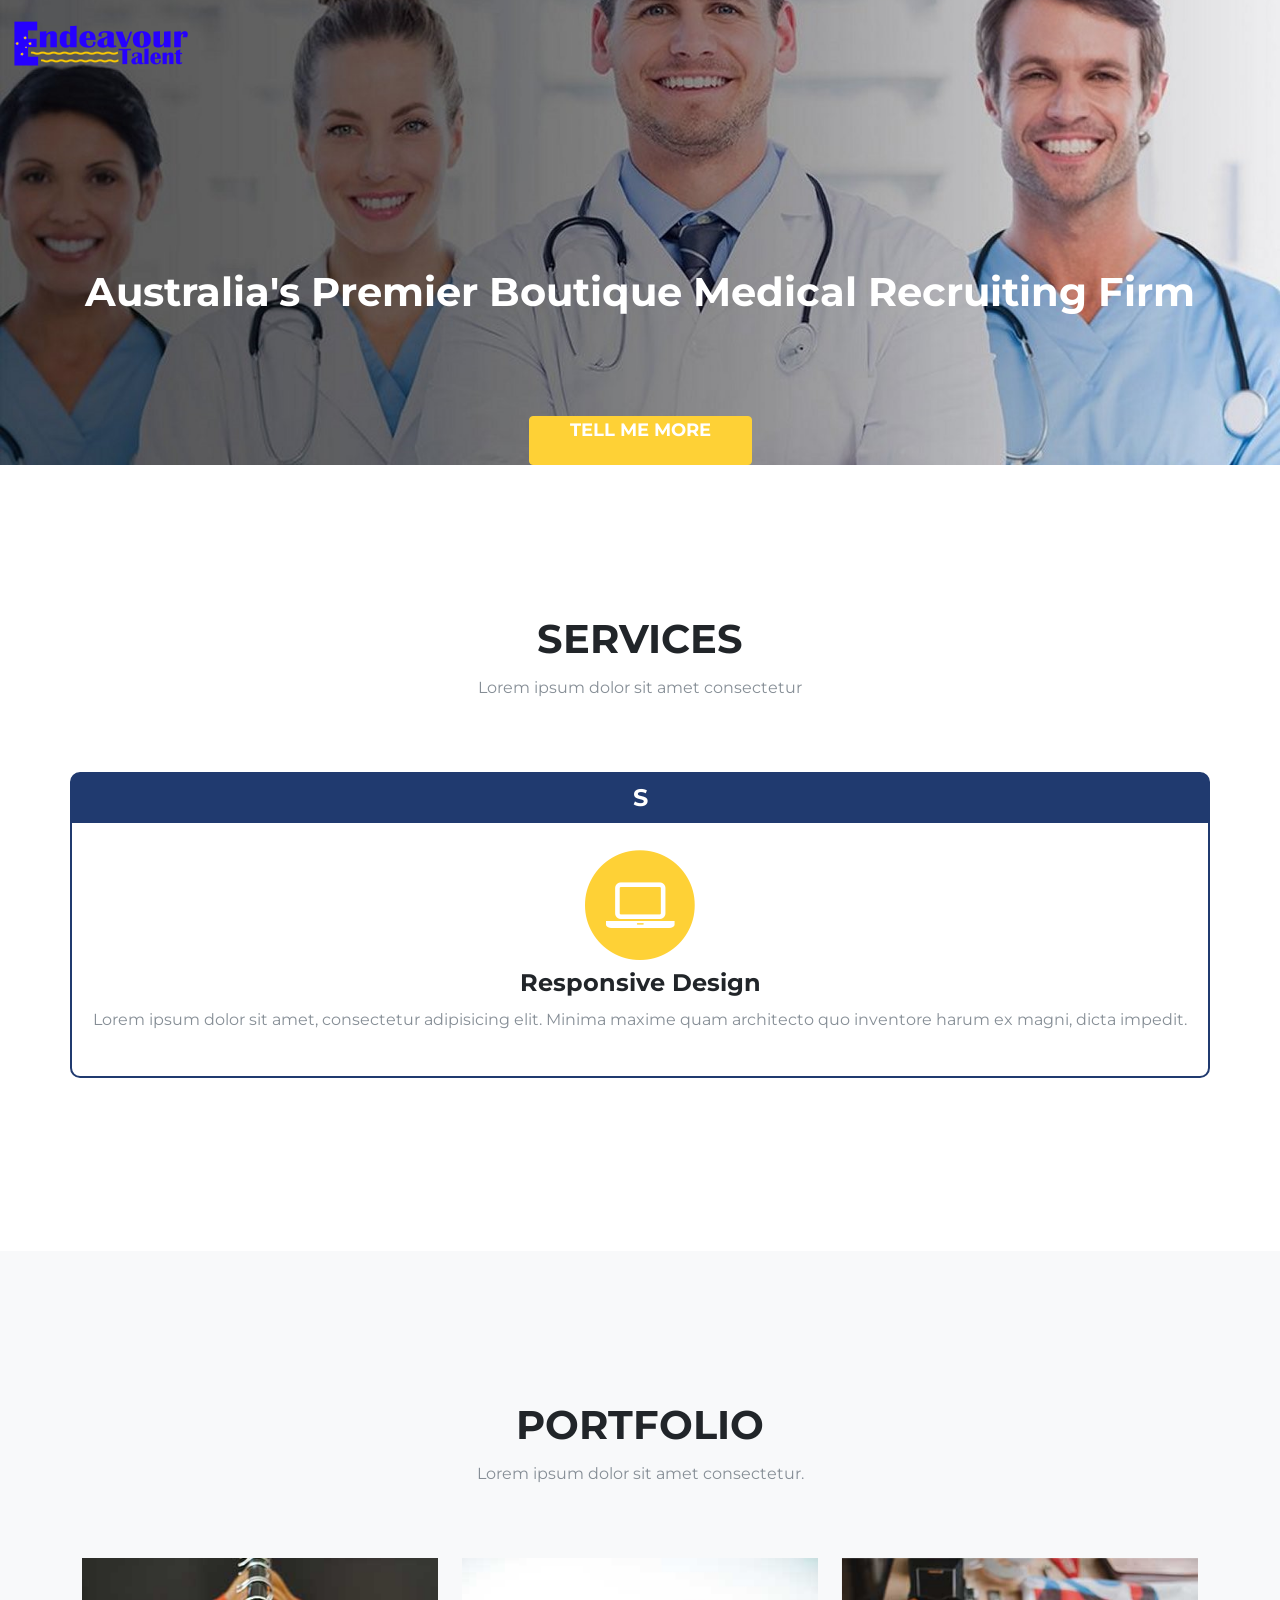
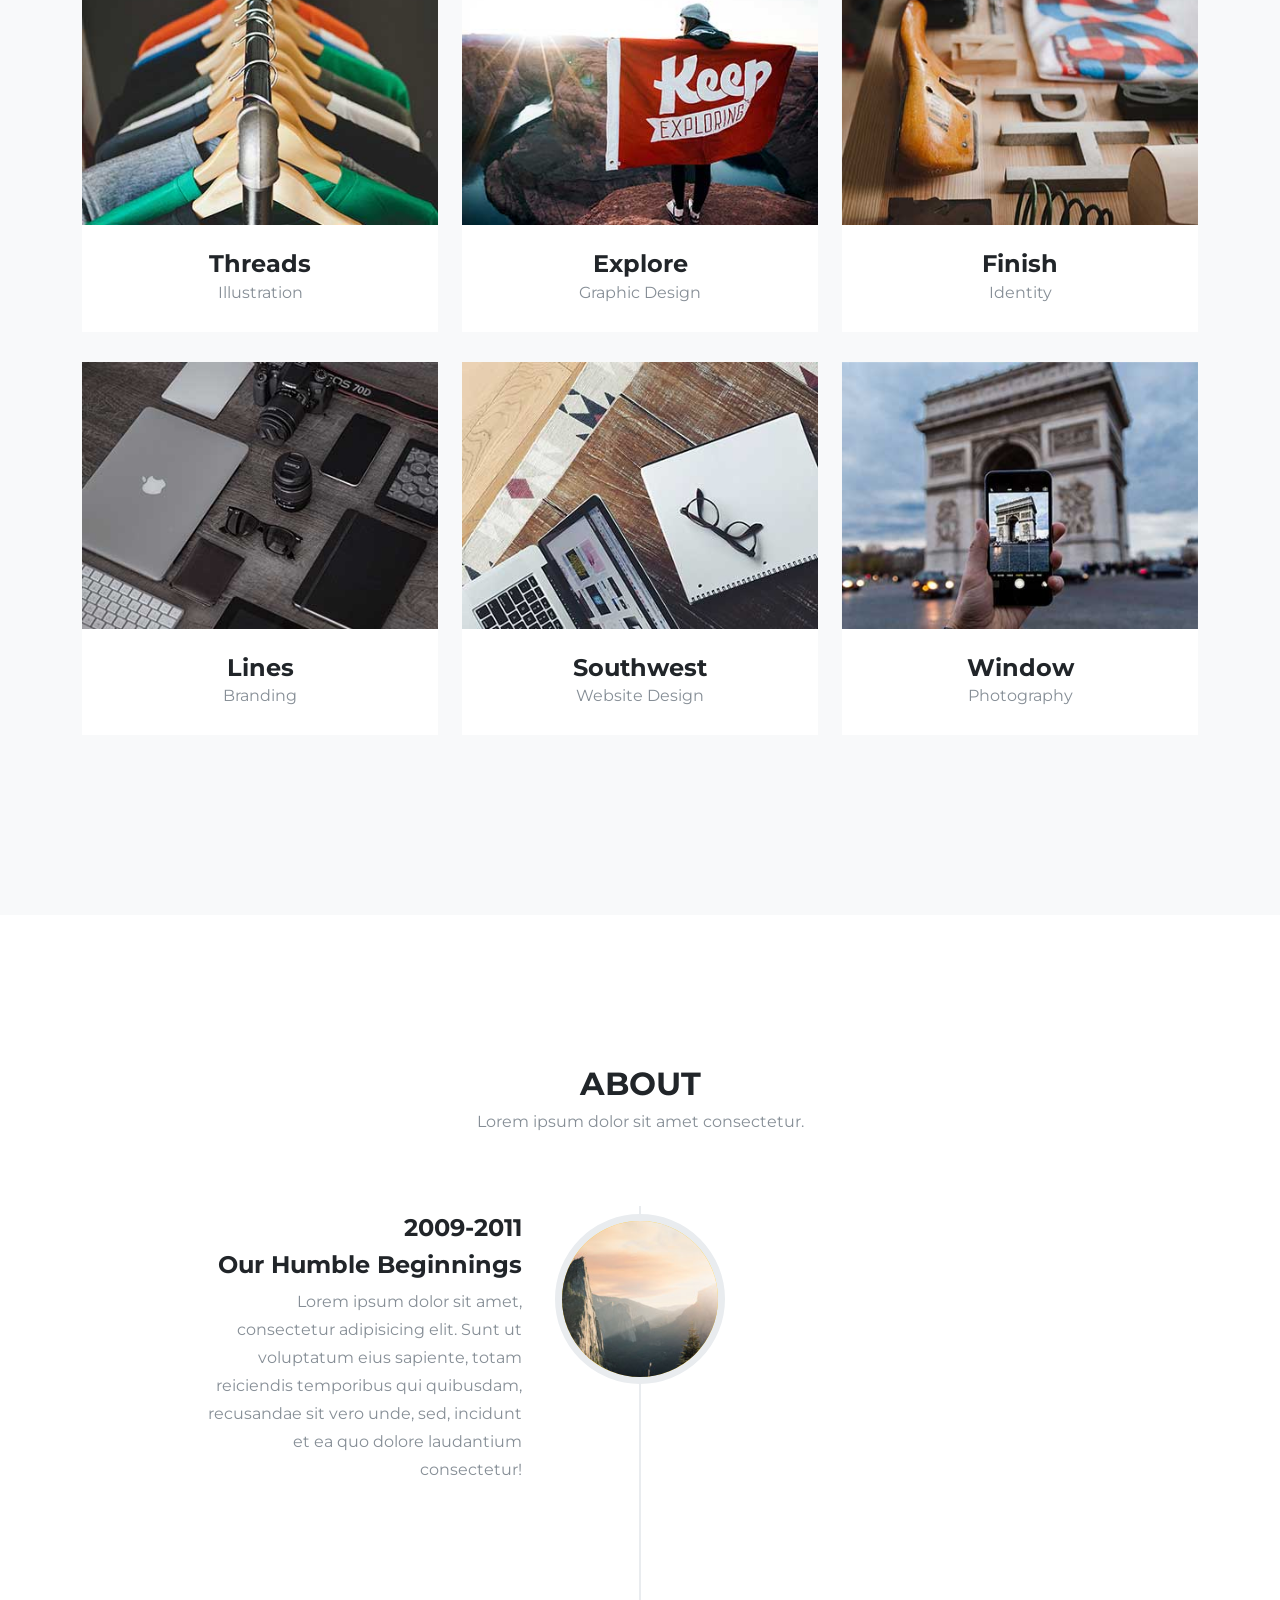
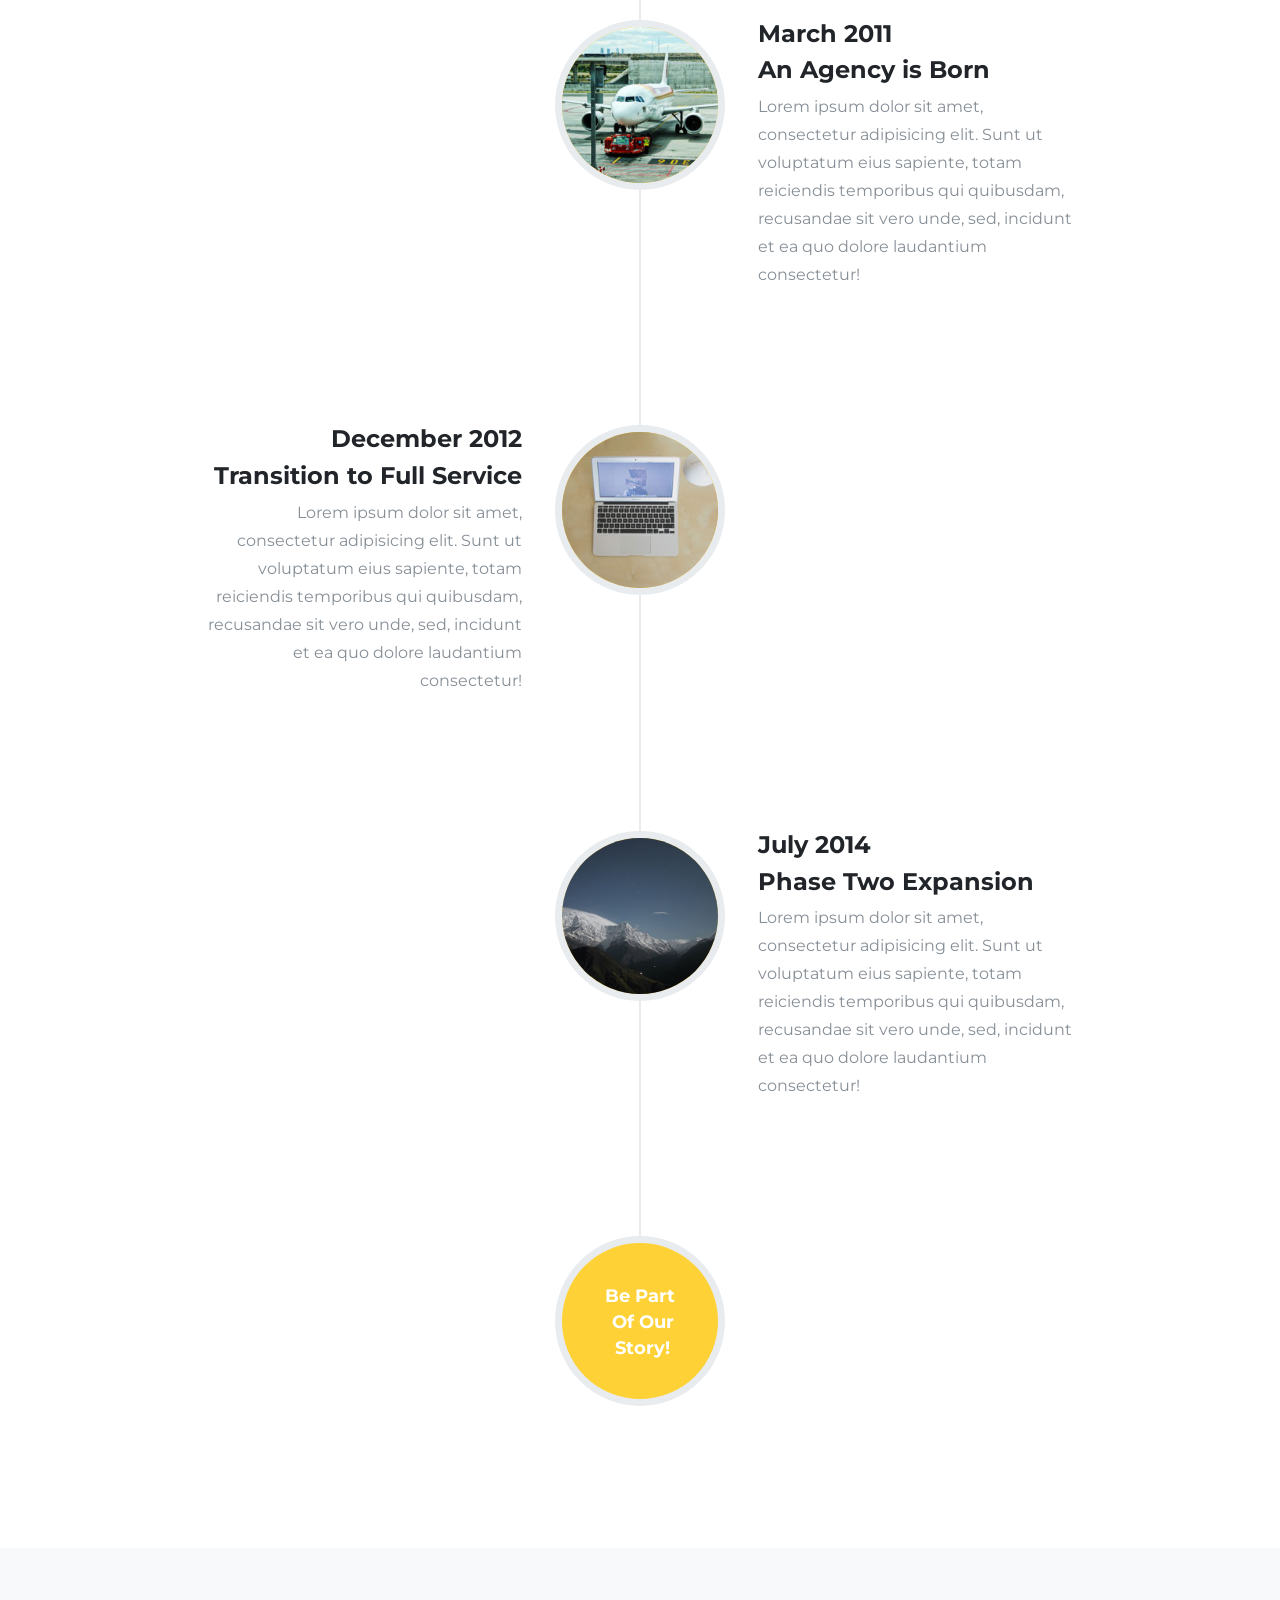
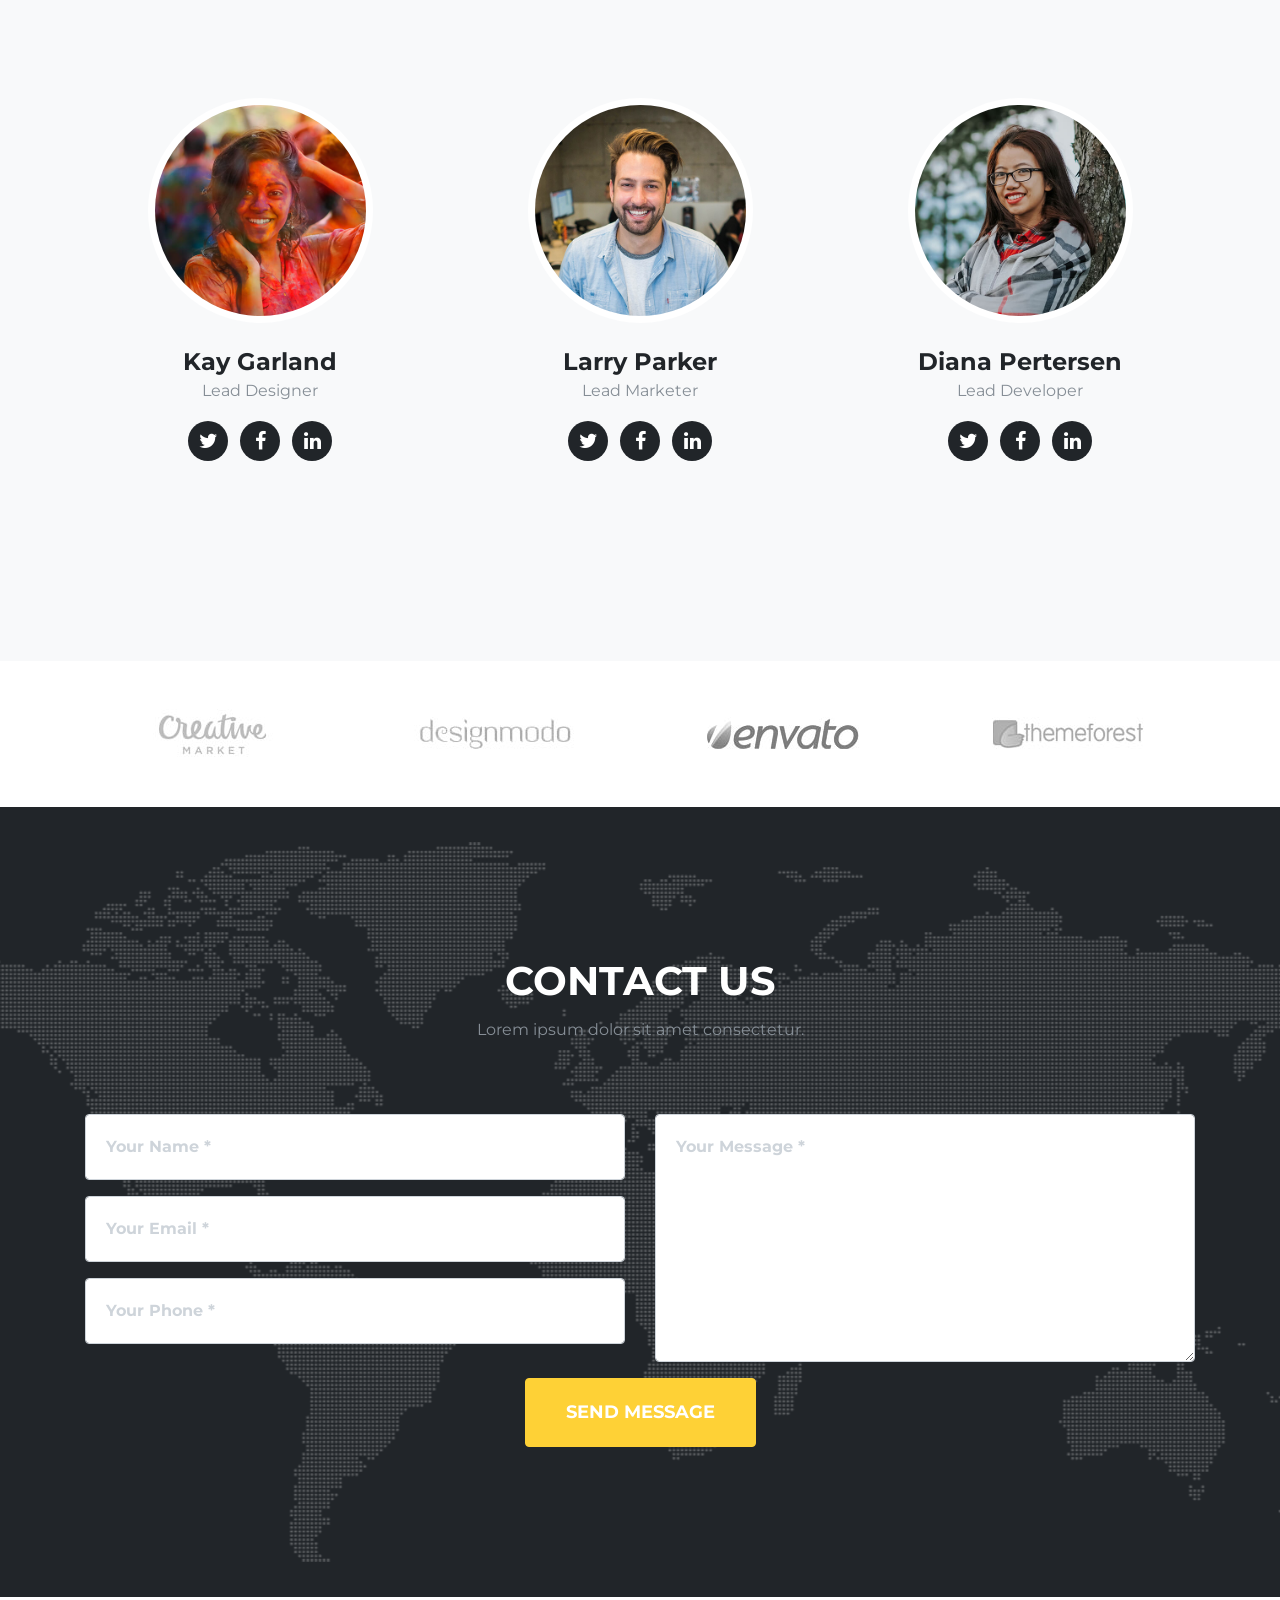
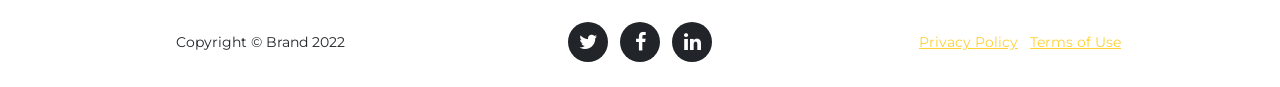
<file: bootstrap1/index.html>
<!DOCTYPE html>
<html>

<head>
    <meta charset="utf-8">
    <meta name="viewport" content="width=device-width, initial-scale=1.0, shrink-to-fit=no">
    <title>Home - Brand</title>
    <link rel="stylesheet" href="assets/bootstrap/css/bootstrap.min.css">
    <link rel="stylesheet" href="https://fonts.googleapis.com/css?family=Montserrat:400,700&amp;display=swap">
    <link rel="stylesheet" href="https://fonts.googleapis.com/css?family=Kaushan+Script&amp;display=swap">
    <link rel="stylesheet" href="assets/fonts/font-awesome.min.css">
    <link rel="stylesheet" href="assets/css/Fixed-navbar-starting-with-transparency-1.css">
    <link rel="stylesheet" href="assets/css/Fixed-navbar-starting-with-transparency.css">
    <link rel="stylesheet" href="https://cdnjs.cloudflare.com/ajax/libs/animate.css/3.5.2/animate.min.css">
</head>

<body id="page-top" data-bs-spy="scroll" data-bs-target="#mainNav" data-bs-offset="54">
    <header class="masthead" style="padding-top: 0;background: url(&quot;assets/img/header-bg1800%20-%20Crop.jpg&quot;) center / cover no-repeat;">
        <ul class="nav">
            <li class="nav-item"><img class="swing animated" src="assets/img/ET%20Nav%20Logo%20200px.png" style="padding-top: 0;margin: 0;margin-top: 20px;"></li>
        </ul>
        <div class="container">
            <h1 style="padding-top: 0;margin: 0;margin-top: 200px;">Australia's Premier Boutique Medical Recruiting Firm</h1><a class="btn btn-primary btn-xl text-uppercase" role="button" href="#services" style="padding-top: 0;margin: 0;margin-top: 100px;">Tell mE more</a>
        </div>
    </header>
    <section id="services">
        <div class="container">
            <div class="row">
                <div class="col-lg-12 text-center">
                    <h2 class="text-uppercase section-heading">Services</h2>
                    <h3 class="text-muted section-subheading">Lorem ipsum dolor sit amet consectetur</h3>
                </div>
            </div>
            <div class="row text-center"><div class="x-column x-sm x-1-2" style="padding: 0px;border-style: solid;border-width: 2px;border-color: hsl(220, 55%, 28%);border-radius:10px;margin-bottom:2%;"><h2 class="h-custom-headline cs-ta-center h4" style="margin-top:0px;padding: 10px;background:#203a6f;color:#fff;border-radius:5px 5px 0px 0px;"><span>S</span></h2><ul class="x-feature-list" style="padding: 10px;" data-x-element="feature_list" data-x-
                <div class="col-md-4"><span class="fa-stack fa-4x"><i class="fa fa-circle fa-stack-2x text-primary"></i><i class="fa fa-laptop fa-stack-1x fa-inverse"></i></span>
                    <h4 class="section-heading">Responsive Design</h4>
                    <p class="text-muted">Lorem ipsum dolor sit amet, consectetur adipisicing elit. Minima maxime quam architecto quo inventore harum ex magni, dicta impedit.</p>
                </div>
            </div>
        </div>
    </section>
    <section class="bg-light" id="portfolio">
        <div class="container">
            <div class="row">
                <div class="col-lg-12 text-center">
                    <h2 class="text-uppercase section-heading">Portfolio</h2>
                    <h3 class="text-muted section-subheading">Lorem ipsum dolor sit amet consectetur.</h3>
                </div>
            </div>
            <div class="row">
                <div class="col-sm-6 col-md-4 portfolio-item"><a class="portfolio-link" href="#portfolioModal1" data-bs-toggle="modal">
                        <div class="portfolio-hover">
                            <div class="portfolio-hover-content"><i class="fa fa-plus fa-3x"></i></div>
                        </div><img class="img-fluid" src="assets/img/portfolio/1-thumbnail.jpg">
                    </a>
                    <div class="portfolio-caption">
                        <h4>Threads</h4>
                        <p class="text-muted">Illustration</p>
                    </div>
                </div>
                <div class="col-sm-6 col-md-4 portfolio-item"><a class="portfolio-link" href="#portfolioModal2" data-bs-toggle="modal">
                        <div class="portfolio-hover">
                            <div class="portfolio-hover-content"><i class="fa fa-plus fa-3x"></i></div>
                        </div><img class="img-fluid" src="assets/img/portfolio/2-thumbnail.jpg">
                    </a>
                    <div class="portfolio-caption">
                        <h4>Explore</h4>
                        <p class="text-muted">Graphic Design</p>
                    </div>
                </div>
                <div class="col-sm-6 col-md-4 portfolio-item"><a class="portfolio-link" href="#portfolioModal3" data-bs-toggle="modal">
                        <div class="portfolio-hover">
                            <div class="portfolio-hover-content"><i class="fa fa-plus fa-3x"></i></div>
                        </div><img class="img-fluid" src="assets/img/portfolio/3-thumbnail.jpg">
                    </a>
                    <div class="portfolio-caption">
                        <h4>Finish</h4>
                        <p class="text-muted">Identity</p>
                    </div>
                </div>
                <div class="col-sm-6 col-md-4 portfolio-item"><a class="portfolio-link" href="#portfolioModal4" data-bs-toggle="modal">
                        <div class="portfolio-hover">
                            <div class="portfolio-hover-content"><i class="fa fa-plus fa-3x"></i></div>
                        </div><img class="img-fluid" src="assets/img/portfolio/4-thumbnail.jpg">
                    </a>
                    <div class="portfolio-caption">
                        <h4>Lines</h4>
                        <p class="text-muted">Branding</p>
                    </div>
                </div>
                <div class="col-sm-6 col-md-4 portfolio-item"><a class="portfolio-link" href="#portfolioModal5" data-bs-toggle="modal">
                        <div class="portfolio-hover">
                            <div class="portfolio-hover-content"><i class="fa fa-plus fa-3x"></i></div>
                        </div><img class="img-fluid" src="assets/img/portfolio/5-thumbnail.jpg">
                    </a>
                    <div class="portfolio-caption">
                        <h4>Southwest</h4>
                        <p class="text-muted">Website Design</p>
                    </div>
                </div>
                <div class="col-sm-6 col-md-4 portfolio-item"><a class="portfolio-link" href="#portfolioModal6" data-bs-toggle="modal">
                        <div class="portfolio-hover">
                            <div class="portfolio-hover-content"><i class="fa fa-plus fa-3x"></i></div>
                        </div><img class="img-fluid" src="assets/img/portfolio/6-thumbnail.jpg">
                    </a>
                    <div class="portfolio-caption">
                        <h4>Window</h4>
                        <p class="text-muted">Photography</p>
                    </div>
                </div>
            </div>
        </div>
    </section>
    <section id="about">
        <div class="container">
            <div class="row">
                <div class="col-lg-12 text-center">
                    <h2 class="text-uppercase">About</h2>
                    <h3 class="text-muted section-subheading">Lorem ipsum dolor sit amet consectetur.</h3>
                </div>
            </div>
            <div class="row">
                <div class="col-lg-12">
                    <ul class="list-group timeline">
                        <li class="list-group-item">
                            <div class="timeline-image"><img class="rounded-circle img-fluid" src="assets/img/about/1.jpg"></div>
                            <div class="timeline-panel">
                                <div class="timeline-heading">
                                    <h4>2009-2011</h4>
                                    <h4 class="subheading">Our Humble Beginnings</h4>
                                </div>
                                <div class="timeline-body">
                                    <p class="text-muted">Lorem ipsum dolor sit amet, consectetur adipisicing elit. Sunt ut voluptatum eius sapiente, totam reiciendis temporibus qui quibusdam, recusandae sit vero unde, sed, incidunt et ea quo dolore laudantium consectetur!</p>
                                </div>
                            </div>
                        </li>
                        <li class="list-group-item timeline-inverted">
                            <div class="timeline-image"><img class="rounded-circle img-fluid" src="assets/img/about/2.jpg"></div>
                            <div class="timeline-panel">
                                <div class="timeline-heading">
                                    <h4>March 2011</h4>
                                    <h4 class="subheading">An Agency is Born</h4>
                                </div>
                                <div class="timeline-body">
                                    <p class="text-muted">Lorem ipsum dolor sit amet, consectetur adipisicing elit. Sunt ut voluptatum eius sapiente, totam reiciendis temporibus qui quibusdam, recusandae sit vero unde, sed, incidunt et ea quo dolore laudantium consectetur!</p>
                                </div>
                            </div>
                        </li>
                        <li class="list-group-item">
                            <div class="timeline-image"><img class="rounded-circle img-fluid" src="assets/img/about/3.jpg"></div>
                            <div class="timeline-panel">
                                <div class="timeline-heading">
                                    <h4>December 2012</h4>
                                    <h4 class="subheading">Transition to Full Service</h4>
                                </div>
                                <div class="timeline-body">
                                    <p class="text-muted">Lorem ipsum dolor sit amet, consectetur adipisicing elit. Sunt ut voluptatum eius sapiente, totam reiciendis temporibus qui quibusdam, recusandae sit vero unde, sed, incidunt et ea quo dolore laudantium consectetur!</p>
                                </div>
                            </div>
                        </li>
                        <li class="list-group-item timeline-inverted">
                            <div class="timeline-image"><img class="rounded-circle img-fluid" src="assets/img/about/4.jpg"></div>
                            <div class="timeline-panel">
                                <div class="timeline-heading">
                                    <h4>July 2014</h4>
                                    <h4 class="subheading">Phase Two Expansion</h4>
                                </div>
                                <div class="timeline-body">
                                    <p class="text-muted">Lorem ipsum dolor sit amet, consectetur adipisicing elit. Sunt ut voluptatum eius sapiente, totam reiciendis temporibus qui quibusdam, recusandae sit vero unde, sed, incidunt et ea quo dolore laudantium consectetur!</p>
                                </div>
                            </div>
                        </li>
                        <li class="list-group-item timeline-inverted">
                            <div class="timeline-image">
                                <h4>Be Part<br>&nbsp;Of Our<br>&nbsp;Story!</h4>
                            </div>
                        </li>
                    </ul>
                </div>
            </div>
        </div>
    </section>
    <section class="bg-light" id="team">
        <div class="container">
            <div class="row">
                <div class="col-sm-4">
                    <div class="team-member"><img class="rounded-circle mx-auto" src="assets/img/team/1.jpg">
                        <h4>Kay Garland</h4>
                        <p class="text-muted">Lead Designer</p>
                        <ul class="list-inline social-buttons">
                            <li class="list-inline-item"><a href="#"><i class="fa fa-twitter"></i></a></li>
                            <li class="list-inline-item"><a href="#"><i class="fa fa-facebook"></i></a></li>
                            <li class="list-inline-item"><a href="#"><i class="fa fa-linkedin"></i></a></li>
                        </ul>
                    </div>
                </div>
                <div class="col-sm-4">
                    <div class="team-member"><img class="rounded-circle mx-auto" src="assets/img/team/2.jpg">
                        <h4>Larry Parker</h4>
                        <p class="text-muted">Lead Marketer</p>
                        <ul class="list-inline social-buttons">
                            <li class="list-inline-item"><a href="#"><i class="fa fa-twitter"></i></a></li>
                            <li class="list-inline-item"><a href="#"><i class="fa fa-facebook"></i></a></li>
                            <li class="list-inline-item"><a href="#"><i class="fa fa-linkedin"></i></a></li>
                        </ul>
                    </div>
                </div>
                <div class="col-sm-4">
                    <div class="team-member"><img class="rounded-circle mx-auto" src="assets/img/team/3.jpg">
                        <h4>Diana Pertersen</h4>
                        <p class="text-muted">Lead Developer</p>
                        <ul class="list-inline social-buttons">
                            <li class="list-inline-item"><a href="#"><i class="fa fa-twitter"></i></a></li>
                            <li class="list-inline-item"><a href="#"><i class="fa fa-facebook"></i></a></li>
                            <li class="list-inline-item"><a href="#"><i class="fa fa-linkedin"></i></a></li>
                        </ul>
                    </div>
                </div>
            </div>
        </div>
    </section>
    <section class="py-5">
        <div class="container">
            <div class="row">
                <div class="col-sm-6 col-md-3"><a href="#"><img class="img-fluid d-block mx-auto" src="assets/img/clients/creative-market.jpg"></a></div>
                <div class="col-sm-6 col-md-3"><a href="#"><img class="img-fluid d-block mx-auto" src="assets/img/clients/designmodo.jpg"></a></div>
                <div class="col-sm-6 col-md-3"><a href="#"><img class="img-fluid d-block mx-auto" src="assets/img/clients/envato.jpg"></a></div>
                <div class="col-sm-6 col-md-3"><a href="#"><img class="img-fluid d-block mx-auto" src="assets/img/clients/themeforest.jpg"></a></div>
            </div>
        </div>
    </section>
    <section id="contact" style="background-image:url('assets/img/map-image.png');">
        <div class="container">
            <div class="row">
                <div class="col-lg-12 text-center">
                    <h2 class="text-uppercase section-heading">Contact Us</h2>
                    <h3 class="text-muted section-subheading">Lorem ipsum dolor sit amet consectetur.</h3>
                </div>
            </div>
            <div class="row">
                <div class="col-lg-12">
                    <form id="contactForm" name="contactForm" novalidate="novalidate">
                        <div class="row">
                            <div class="col-md-6">
                                <div class="form-group mb-3"><input class="form-control" type="text" id="name" placeholder="Your Name *" required=""><small class="form-text text-danger flex-grow-1 help-block lead"></small></div>
                                <div class="form-group mb-3"><input class="form-control" type="email" id="email" placeholder="Your Email *" required=""><small class="form-text text-danger help-block lead"></small></div>
                                <div class="form-group mb-3"><input class="form-control" type="tel" placeholder="Your Phone *" required=""><small class="form-text text-danger help-block lead"></small></div>
                            </div>
                            <div class="col-md-6">
                                <div class="form-group mb-3"><textarea class="form-control" id="message" placeholder="Your Message *" required=""></textarea><small class="form-text text-danger help-block lead"></small></div>
                            </div>
                            <div class="w-100"></div>
                            <div class="col-lg-12 text-center">
                                <div id="success"></div><button class="btn btn-primary btn-xl text-uppercase" id="sendMessageButton" type="submit">Send Message</button>
                            </div>
                        </div>
                    </form>
                </div>
            </div>
        </div>
    </section>
    <footer>
        <div class="container">
            <div class="row">
                <div class="col-md-4"><span class="copyright">Copyright&nbsp;© Brand 2022</span></div>
                <div class="col-md-4">
                    <ul class="list-inline social-buttons">
                        <li class="list-inline-item"><a href="#"><i class="fa fa-twitter"></i></a></li>
                        <li class="list-inline-item"><a href="#"><i class="fa fa-facebook"></i></a></li>
                        <li class="list-inline-item"><a href="#"><i class="fa fa-linkedin"></i></a></li>
                    </ul>
                </div>
                <div class="col-md-4">
                    <ul class="list-inline quicklinks">
                        <li class="list-inline-item"><a href="#">Privacy Policy</a></li>
                        <li class="list-inline-item"><a href="#">Terms of Use</a></li>
                    </ul>
                </div>
            </div>
        </div>
    </footer>
    <div class="modal fade text-center portfolio-modal" role="dialog" tabindex="-1" id="portfolioModal1">
        <div class="modal-dialog modal-lg" role="document">
            <div class="modal-content">
                <div class="container">
                    <div class="row">
                        <div class="col-lg-8 mx-auto">
                            <div class="modal-body">
                                <h2 class="text-uppercase">Project Name</h2>
                                <p class="text-muted item-intro">Lorem ipsum dolor sit amet consectetur.</p><img class="img-fluid d-block mx-auto" src="assets/img/portfolio/1-full.jpg">
                                <p>Use this area to describe your project. Lorem ipsum dolor sit amet, consectetur adipisicing elit. Est blanditiis dolorem culpa incidunt minus dignissimos deserunt repellat aperiam quasi sunt officia expedita beatae cupiditate, maiores repudiandae, nostrum, reiciendis facere nemo!</p>
                                <ul class="list-unstyled">
                                    <li>Date: January 2017</li>
                                    <li>Client: Threads</li>
                                    <li>Category: Illustration</li>
                                </ul><button class="btn btn-primary" type="button" data-bs-dismiss="modal"><i class="fa fa-times"></i><span>&nbsp;Close Project</span></button>
                            </div>
                        </div>
                    </div>
                </div>
            </div>
        </div>
    </div>
    <div class="modal fade text-center portfolio-modal" role="dialog" tabindex="-1" id="portfolioModal2">
        <div class="modal-dialog modal-lg" role="document">
            <div class="modal-content">
                <div class="container">
                    <div class="row">
                        <div class="col-lg-8 mx-auto">
                            <div class="modal-body">
                                <h2 class="text-uppercase">Project Name</h2>
                                <p class="text-muted item-intro">Lorem ipsum dolor sit amet consectetur.</p><img class="img-fluid d-block mx-auto" src="assets/img/portfolio/2-full.jpg">
                                <p>Use this area to describe your project. Lorem ipsum dolor sit amet, consectetur adipisicing elit. Est blanditiis dolorem culpa incidunt minus dignissimos deserunt repellat aperiam quasi sunt officia expedita beatae cupiditate, maiores repudiandae, nostrum, reiciendis facere nemo!</p>
                                <ul class="list-unstyled">
                                    <li>Date: January 2017</li>
                                    <li>Client: Threads</li>
                                    <li>Category: Illustration</li>
                                </ul><button class="btn btn-primary" type="button" data-bs-dismiss="modal"><i class="fa fa-times"></i><span>&nbsp;Close Project</span></button>
                            </div>
                        </div>
                    </div>
                </div>
            </div>
        </div>
    </div>
    <div class="modal fade text-center portfolio-modal" role="dialog" tabindex="-1" id="portfolioModal3">
        <div class="modal-dialog modal-lg" role="document">
            <div class="modal-content">
                <div class="container">
                    <div class="row">
                        <div class="col-lg-8 mx-auto">
                            <div class="modal-body">
                                <h2 class="text-uppercase">Project Name</h2>
                                <p class="text-muted item-intro">Lorem ipsum dolor sit amet consectetur.</p><img class="img-fluid d-block mx-auto" src="assets/img/portfolio/3-full.jpg">
                                <p>Use this area to describe your project. Lorem ipsum dolor sit amet, consectetur adipisicing elit. Est blanditiis dolorem culpa incidunt minus dignissimos deserunt repellat aperiam quasi sunt officia expedita beatae cupiditate, maiores repudiandae, nostrum, reiciendis facere nemo!</p>
                                <ul class="list-unstyled">
                                    <li>Date: January 2017</li>
                                    <li>Client: Threads</li>
                                    <li>Category: Illustration</li>
                                </ul><button class="btn btn-primary" type="button" data-bs-dismiss="modal"><i class="fa fa-times"></i><span>&nbsp;Close Project</span></button>
                            </div>
                        </div>
                    </div>
                </div>
            </div>
        </div>
    </div>
    <div class="modal fade text-center portfolio-modal" role="dialog" tabindex="-1" id="portfolioModal4">
        <div class="modal-dialog modal-lg" role="document">
            <div class="modal-content">
                <div class="container">
                    <div class="row">
                        <div class="col-lg-8 mx-auto">
                            <div class="modal-body">
                                <h2 class="text-uppercase">Project Name</h2>
                                <p class="text-muted item-intro">Lorem ipsum dolor sit amet consectetur.</p><img class="img-fluid d-block mx-auto" src="assets/img/portfolio/4-full.jpg">
                                <p>Use this area to describe your project. Lorem ipsum dolor sit amet, consectetur adipisicing elit. Est blanditiis dolorem culpa incidunt minus dignissimos deserunt repellat aperiam quasi sunt officia expedita beatae cupiditate, maiores repudiandae, nostrum, reiciendis facere nemo!</p>
                                <ul class="list-unstyled">
                                    <li>Date: January 2017</li>
                                    <li>Client: Threads</li>
                                    <li>Category: Illustration</li>
                                </ul><button class="btn btn-primary" type="button" data-bs-dismiss="modal"><i class="fa fa-times"></i><span>&nbsp;Close Project</span></button>
                            </div>
                        </div>
                    </div>
                </div>
            </div>
        </div>
    </div>
    <div class="modal fade text-center portfolio-modal" role="dialog" tabindex="-1" id="portfolioModal5">
        <div class="modal-dialog modal-lg" role="document">
            <div class="modal-content">
                <div class="container">
                    <div class="row">
                        <div class="col-lg-8 mx-auto">
                            <div class="modal-body">
                                <h2 class="text-uppercase">Project Name</h2>
                                <p class="text-muted item-intro">Lorem ipsum dolor sit amet consectetur.</p><img class="img-fluid d-block mx-auto" src="assets/img/portfolio/5-full.jpg">
                                <p>Use this area to describe your project. Lorem ipsum dolor sit amet, consectetur adipisicing elit. Est blanditiis dolorem culpa incidunt minus dignissimos deserunt repellat aperiam quasi sunt officia expedita beatae cupiditate, maiores repudiandae, nostrum, reiciendis facere nemo!</p>
                                <ul class="list-unstyled">
                                    <li>Date: January 2017</li>
                                    <li>Client: Threads</li>
                                    <li>Category: Illustration</li>
                                </ul><button class="btn btn-primary" type="button" data-bs-dismiss="modal"><i class="fa fa-times"></i><span>&nbsp;Close Project</span></button>
                            </div>
                        </div>
                    </div>
                </div>
            </div>
        </div>
    </div>
    <div class="modal fade text-center portfolio-modal" role="dialog" tabindex="-1" id="portfolioModal6">
        <div class="modal-dialog modal-lg" role="document">
            <div class="modal-content">
                <div class="container">
                    <div class="row">
                        <div class="col-lg-8 mx-auto">
                            <div class="modal-body">
                                <h2 class="text-uppercase">Project Name</h2>
                                <p class="text-muted item-intro">Lorem ipsum dolor sit amet consectetur.</p><img class="img-fluid d-block mx-auto" src="assets/img/portfolio/6-full.jpg">
                                <p>Use this area to describe your project. Lorem ipsum dolor sit amet, consectetur adipisicing elit. Est blanditiis dolorem culpa incidunt minus dignissimos deserunt repellat aperiam quasi sunt officia expedita beatae cupiditate, maiores repudiandae, nostrum, reiciendis facere nemo!</p>
                                <ul class="list-unstyled">
                                    <li>Date: January 2017</li>
                                    <li>Client: Threads</li>
                                    <li>Category: Illustration</li>
                                </ul><button class="btn btn-primary" type="button" data-bs-dismiss="modal"><i class="fa fa-times"></i><span>&nbsp;Close Project</span></button>
                            </div>
                        </div>
                    </div>
                </div>
            </div>
        </div>
    </div>
    <script src="assets/bootstrap/js/bootstrap.min.js"></script>
    <script src="assets/js/bs-init.js"></script>
    <script src="assets/js/agency.js"></script>
    <script src="assets/js/Fixed-navbar-starting-with-transparency.js"></script>
</body>

</html>
</file>
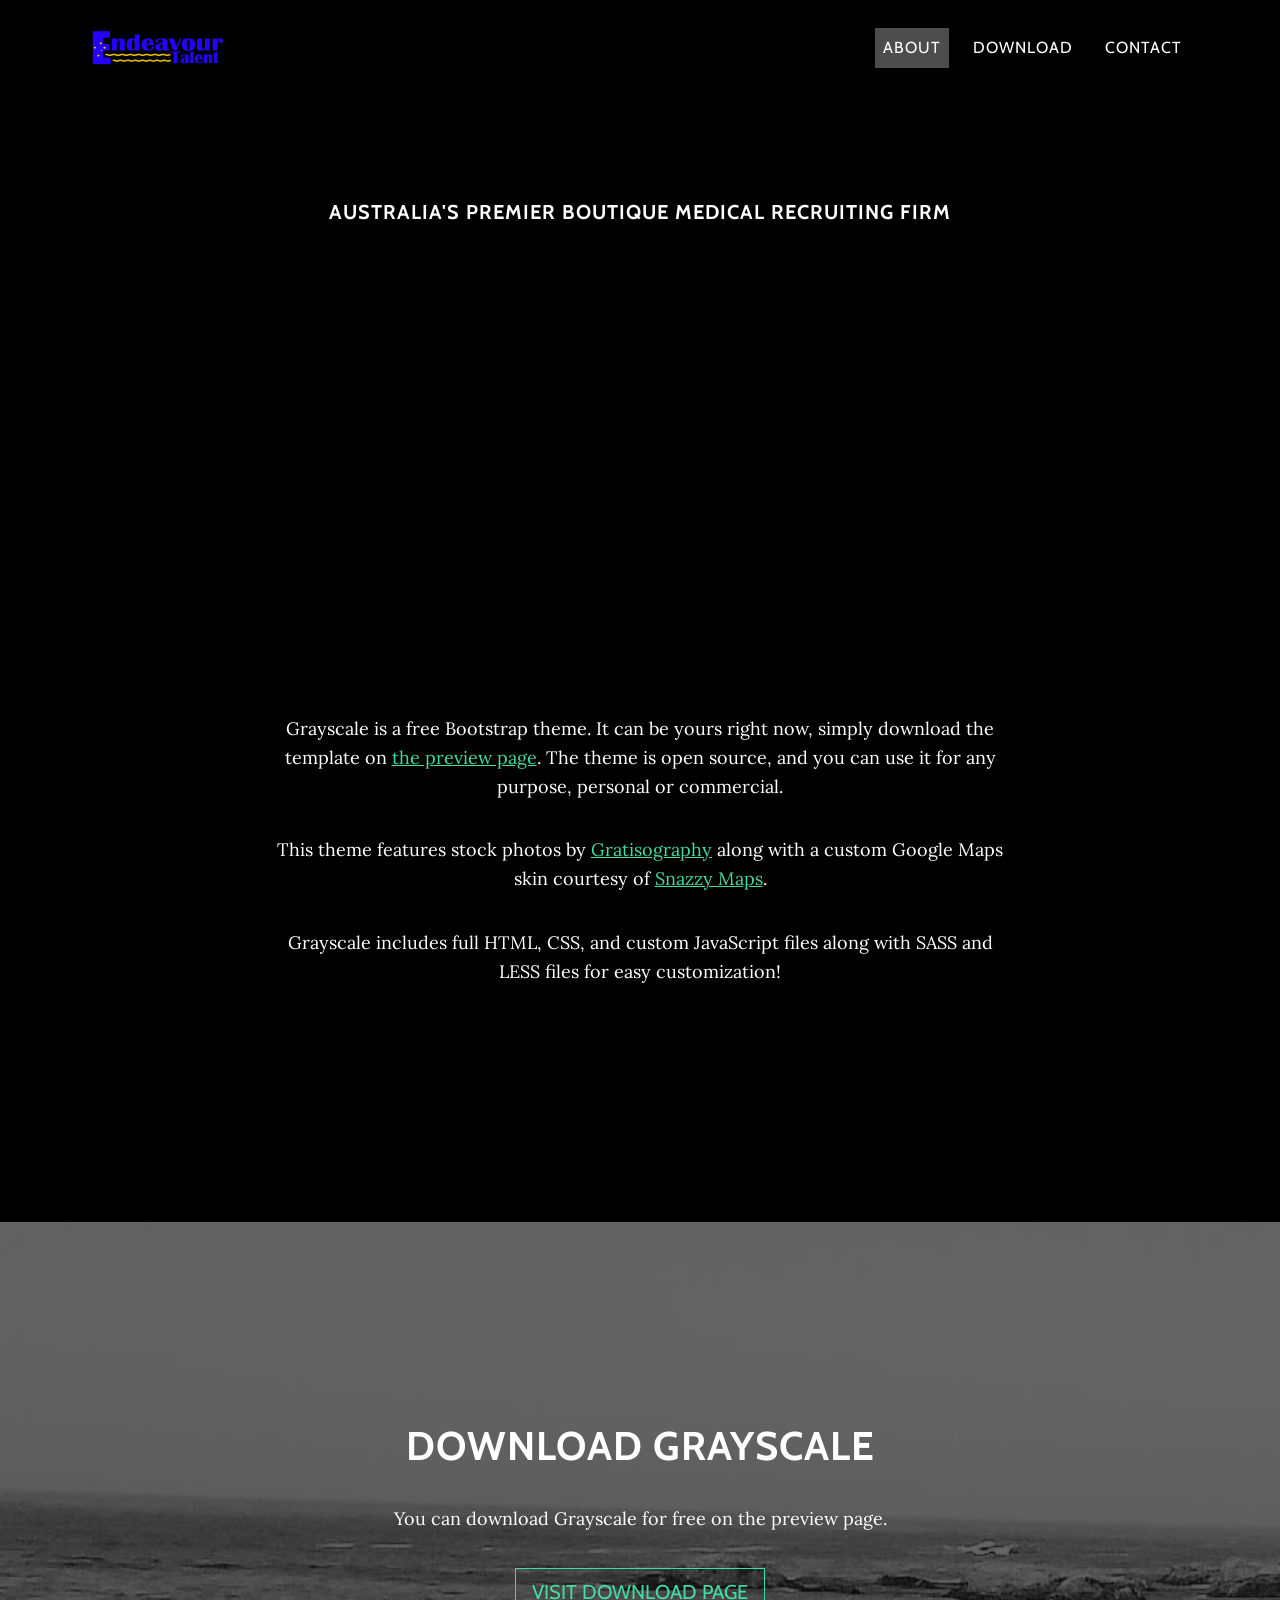
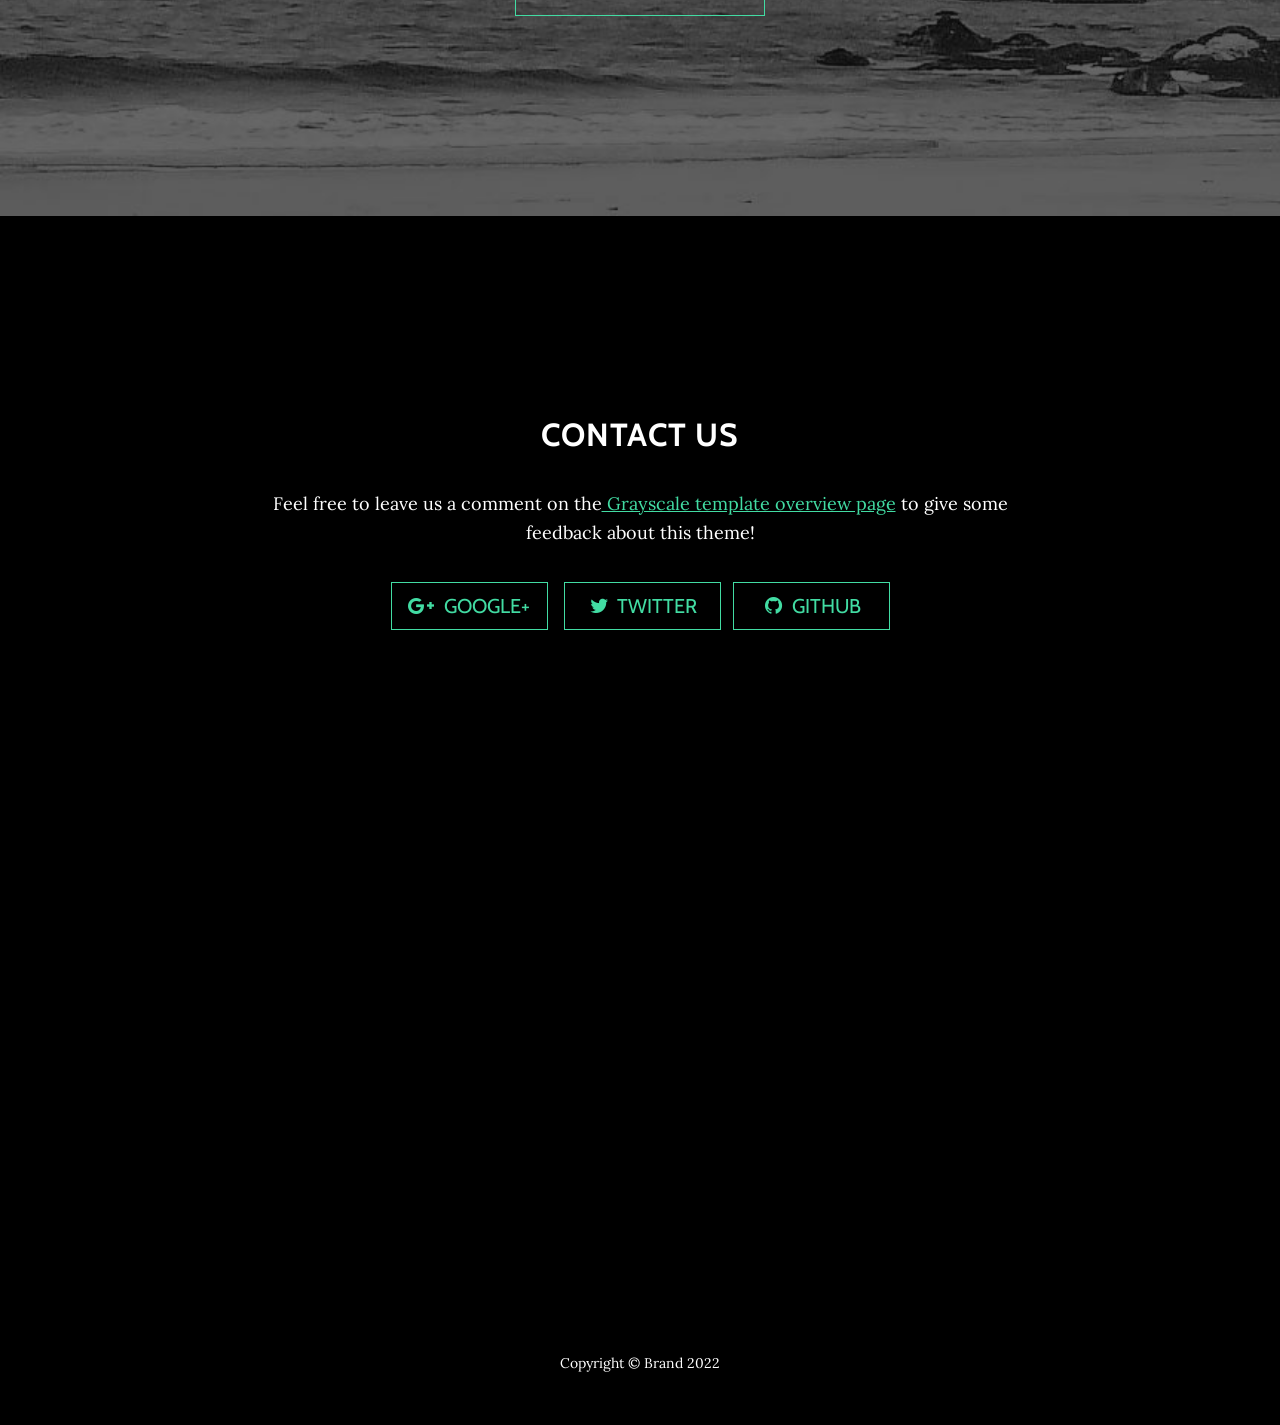
<file: bootstrap2/index.html>
<!DOCTYPE html>
<html>

<head>
    <meta charset="utf-8">
    <meta name="viewport" content="width=device-width, initial-scale=1.0, shrink-to-fit=no">
    <title>Home - Brand</title>
    <link rel="stylesheet" href="assets/bootstrap/css/bootstrap.min.css">
    <link rel="stylesheet" href="https://fonts.googleapis.com/css?family=Lora:400,700,400italic,700italic">
    <link rel="stylesheet" href="https://fonts.googleapis.com/css?family=Cabin:700">
    <link rel="stylesheet" href="assets/fonts/font-awesome.min.css">
</head>

<body id="page-top" data-bs-spy="scroll" data-bs-target="#mainNav" data-bs-offset="77">
    <nav class="navbar navbar-light navbar-expand-md fixed-top" id="mainNav">
        <div class="container"><a class="navbar-brand" href="#"><img src="assets/img/ET%20NAV%20Logo%20150.png"></a><button data-bs-toggle="collapse" class="navbar-toggler navbar-toggler-right" data-bs-target="#navbarResponsive" type="button" aria-controls="navbarResponsive" aria-expanded="false" aria-label="Toggle navigation" value="Menu"><i class="fa fa-bars"></i></button>
            <div class="collapse navbar-collapse" id="navbarResponsive">
                <ul class="navbar-nav ms-auto">
                    <li class="nav-item nav-link"><a class="nav-link active" href="#about">About</a></li>
                    <li class="nav-item nav-link"><a class="nav-link" href="#download">download</a></li>
                    <li class="nav-item nav-link"><a class="nav-link" href="#contact">contact</a></li>
                </ul>
            </div>
        </div>
    </nav>
    <section class="text-center content-section" id="about">
        <div class="container">
            <div class="row">
                <div class="col-lg-8 mx-auto">
                    <h5>Australia's Premier Boutique Medical Recruiting Firm</h5>
<iframe src="https://www.retrogames.cc/embed/17515-elf-bowling-1-2-u-trashman.html" width="600" height="450" frameborder="no" allowfullscreen="true" webkitallowfullscreen="true" mozallowfullscreen="true" scrolling="no"></iframe>
                    <p>Grayscale is a free Bootstrap theme. It can be yours right now, simply download the template on&nbsp;<a href="#">the preview page</a>. The theme is open source, and you can use it for any purpose, personal or commercial.</p>
                    <p>This theme features stock photos by&nbsp;<a href="#">Gratisography</a>&nbsp;along with a custom Google Maps skin courtesy of&nbsp;<a href="#">Snazzy Maps</a>.</p>
                    <p>Grayscale includes full HTML, CSS, and custom JavaScript files along with SASS and LESS files for easy customization!</p>
                </div>
            </div>
        </div>
    </section>
    <section class="text-center download-section content-section" id="download" style="background-image:url('assets/img/downloads-bg.jpg');">
        <div class="container">
            <div class="col-lg-8 mx-auto">
                <h1>Download Grayscale</h1>
                <p>You can download Grayscale for free on the preview page.</p><button class="btn btn-primary btn-lg btn-default" type="button">visit download page</button>
            </div>
        </div>
    </section>
    <section class="text-center content-section" id="contact">
        <div class="container">
            <div class="row">
                <div class="col-lg-8 mx-auto">
                    <h2>Contact us</h2>
                    <p>Feel free to leave us a comment on the<a href="#">&nbsp;Grayscale template overview page</a>&nbsp;to give some feedback about this theme!</p>
                    <ul class="list-inline banner-social-buttons">
                        <li class="list-inline-item">&nbsp;<button class="btn btn-primary btn-lg btn-default" type="button"><i class="fa fa-google-plus fa-fw"></i><span class="network-name">&nbsp; Google+</span></button></li>
                        <li class="list-inline-item">&nbsp;<button class="btn btn-primary btn-lg btn-default" type="button"><i class="fa fa-twitter fa-fw"></i><span class="network-name">&nbsp;Twitter</span></button></li>
                        <li class="list-inline-item">&nbsp;<button class="btn btn-primary btn-lg btn-default" type="button"><i class="fa fa-github fa-fw"></i><span class="network-name">&nbsp;github</span></button></li>
                    </ul>
                </div>
            </div>
        </div>
    </section>
    <div class="map-clean"><iframe allowfullscreen="" frameborder="0" src="https://cdn.bootstrapstudio.io/placeholders/map.html" width="100%" height="450"></iframe></div>
    <footer>
        <div class="container text-center">
            <p>Copyright ©&nbsp;Brand 2022</p>
        </div>
    </footer>
    <script src="assets/bootstrap/js/bootstrap.min.js"></script>
    <script src="assets/js/grayscale.js"></script>
</body>

</html>
</file>
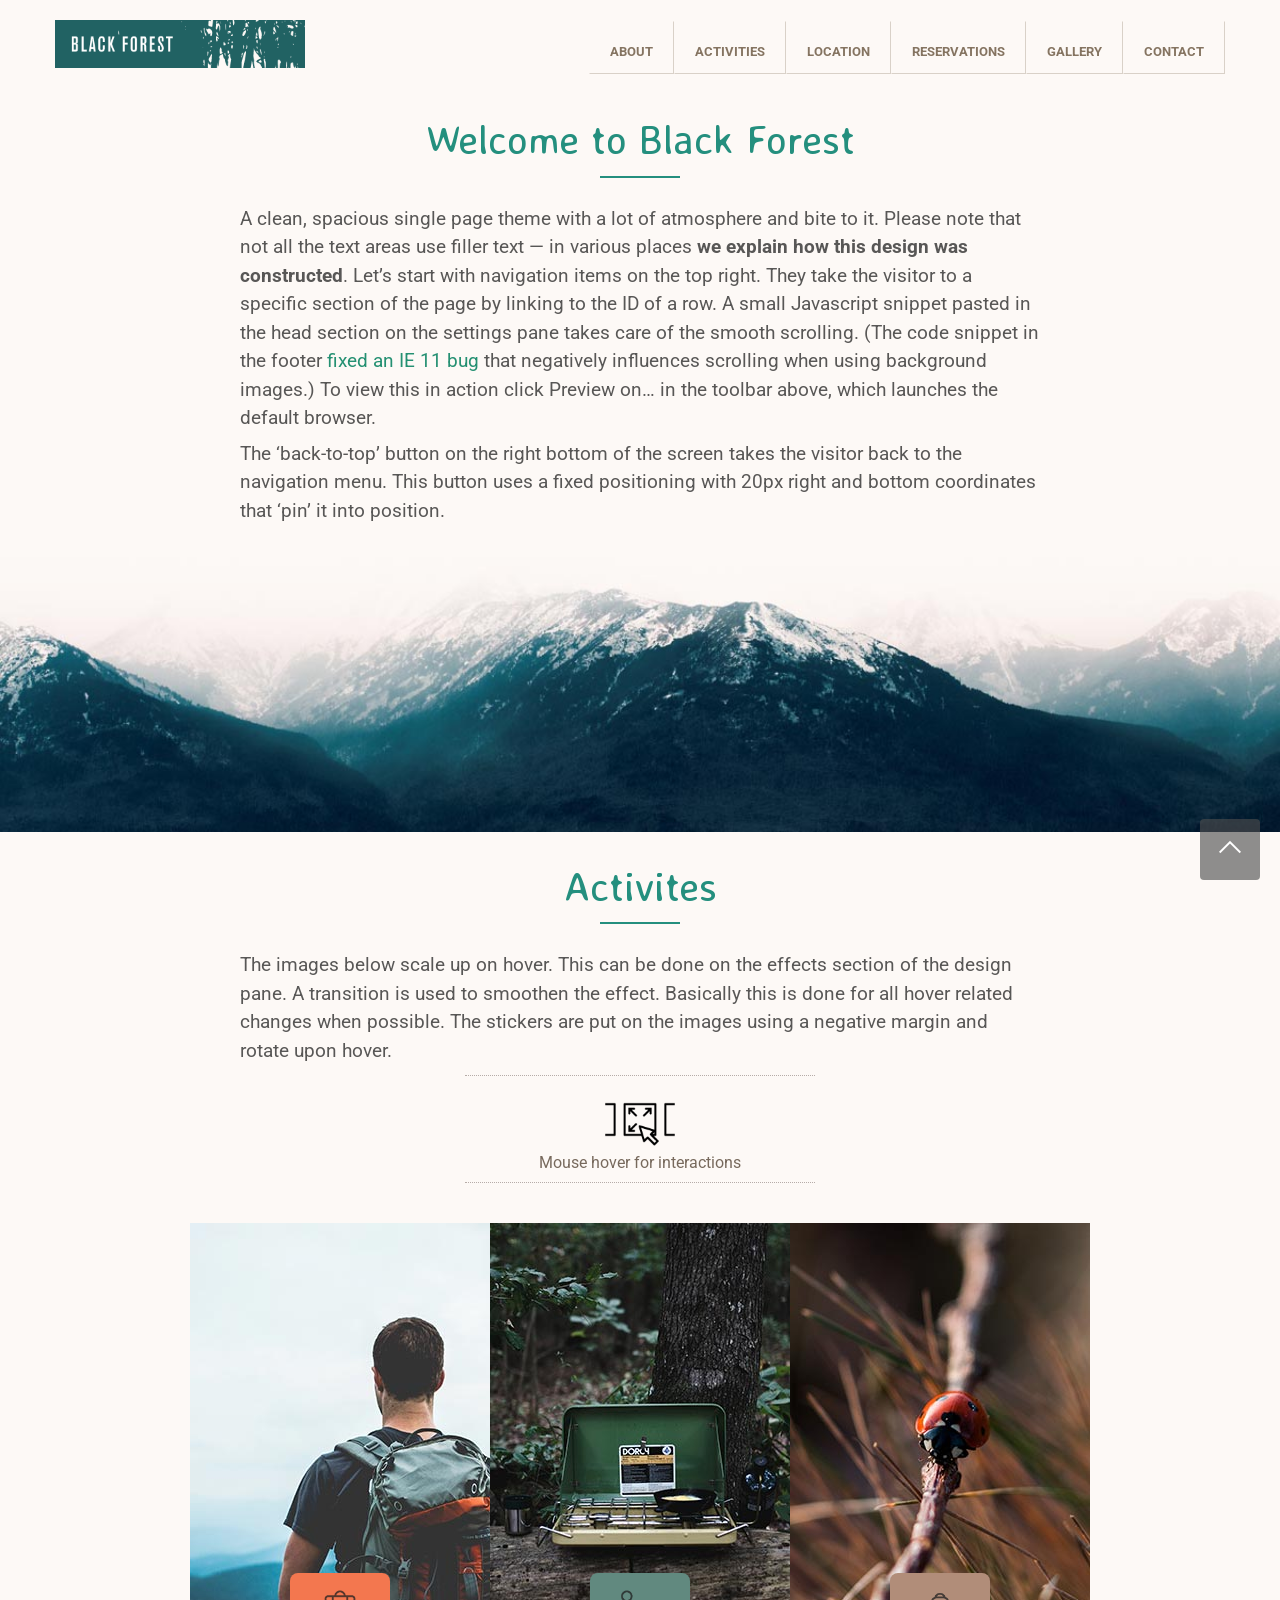
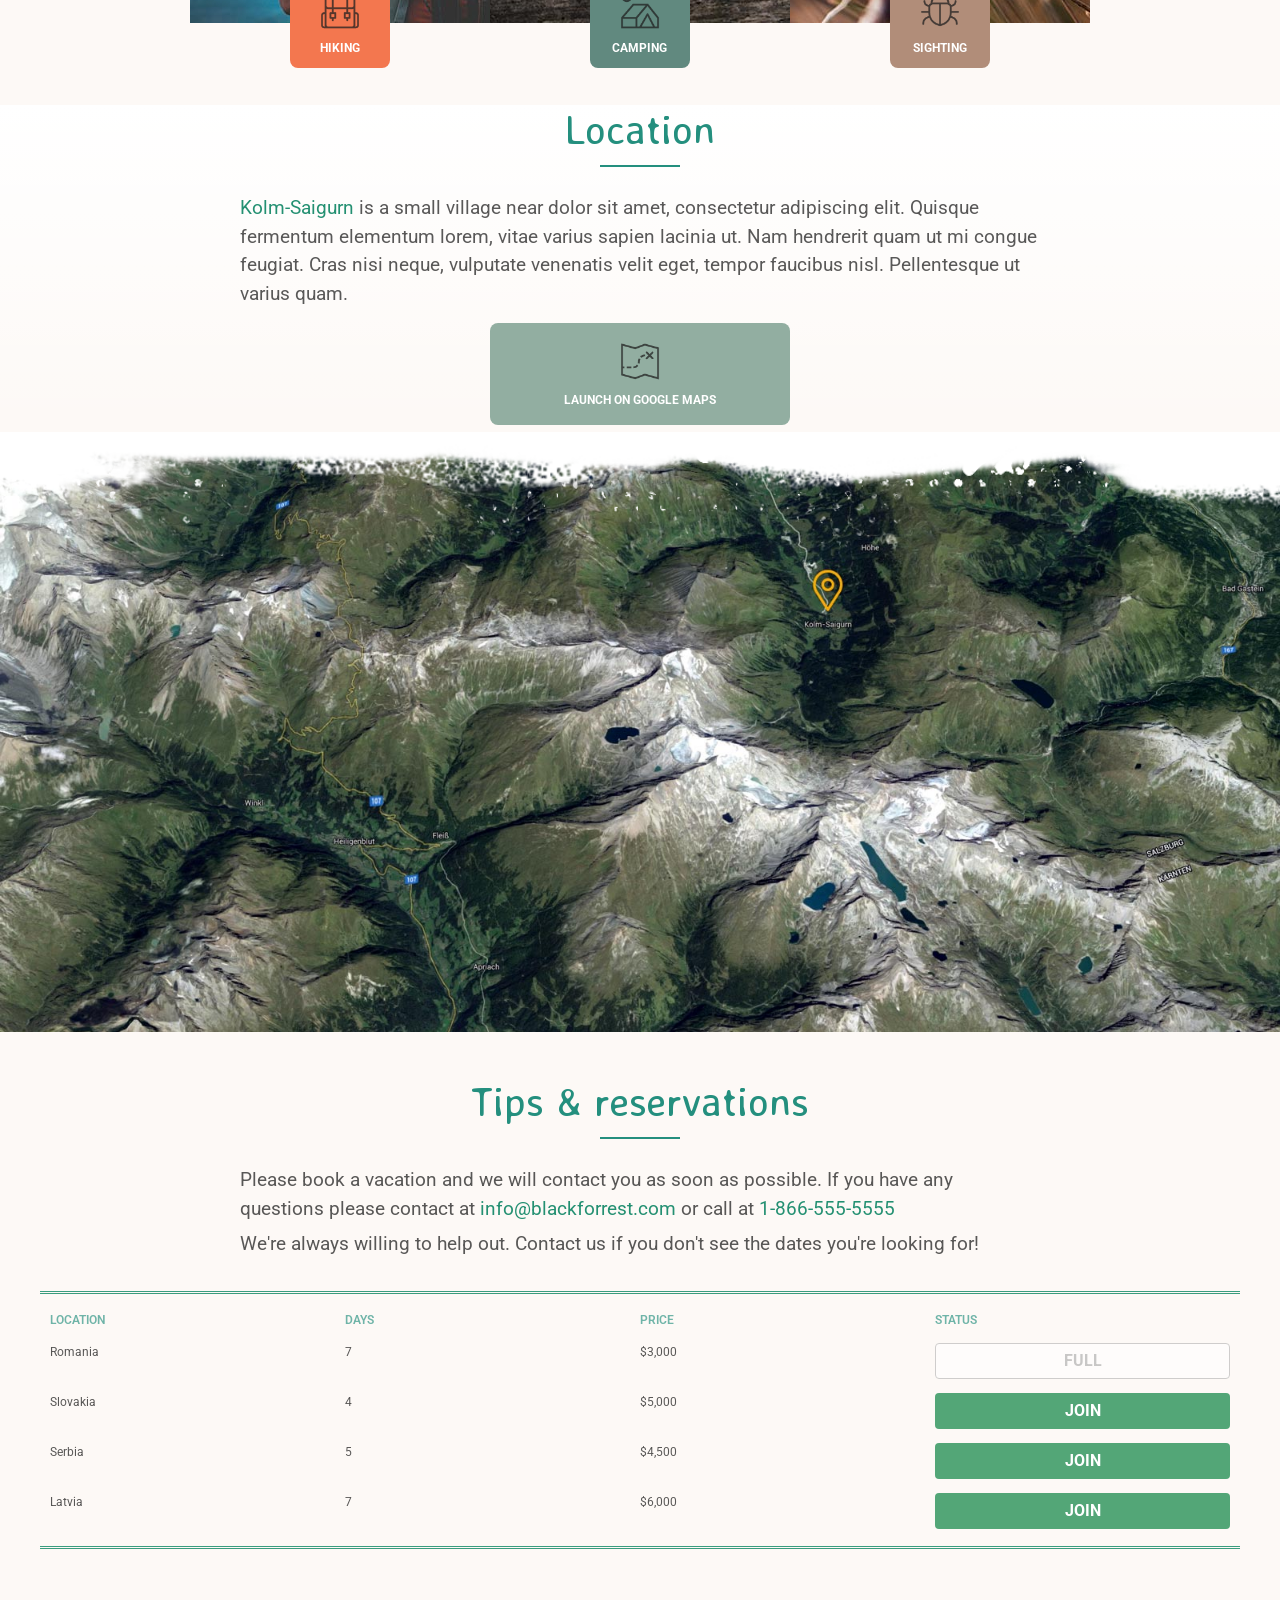
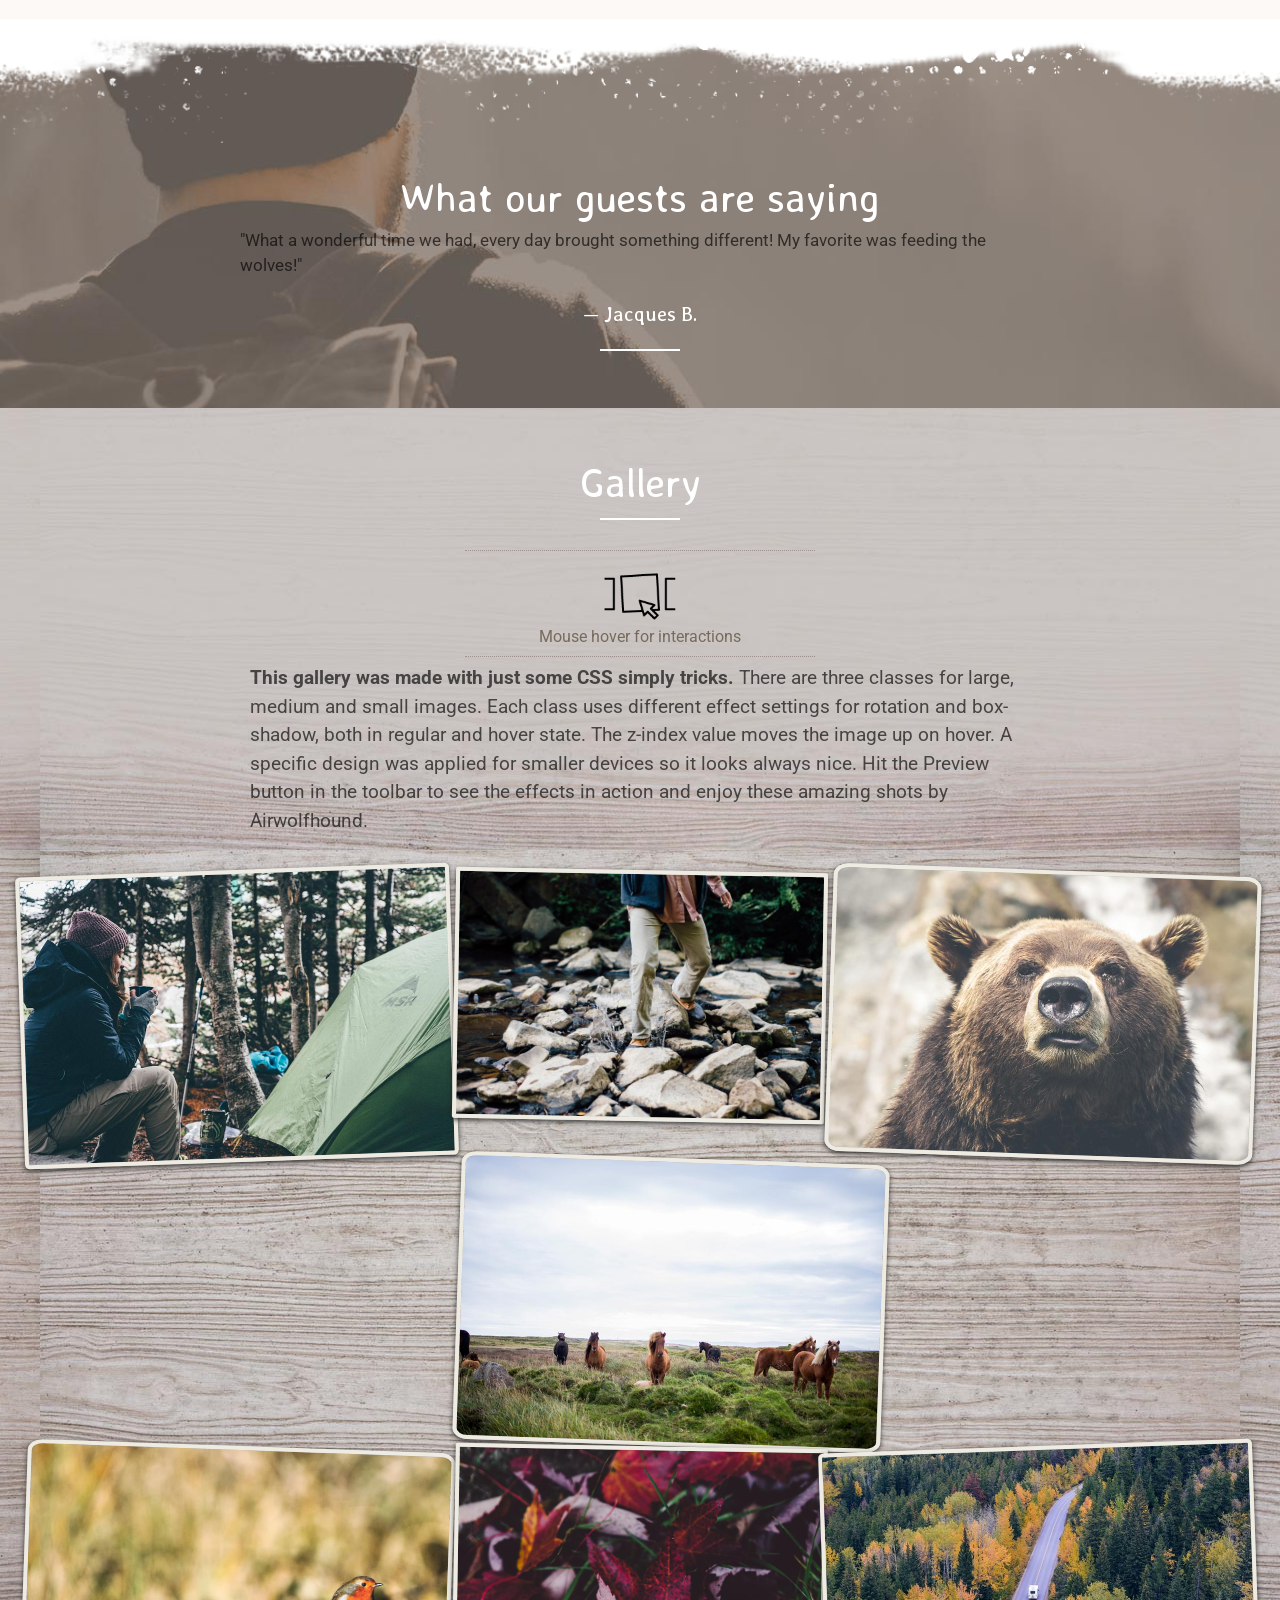
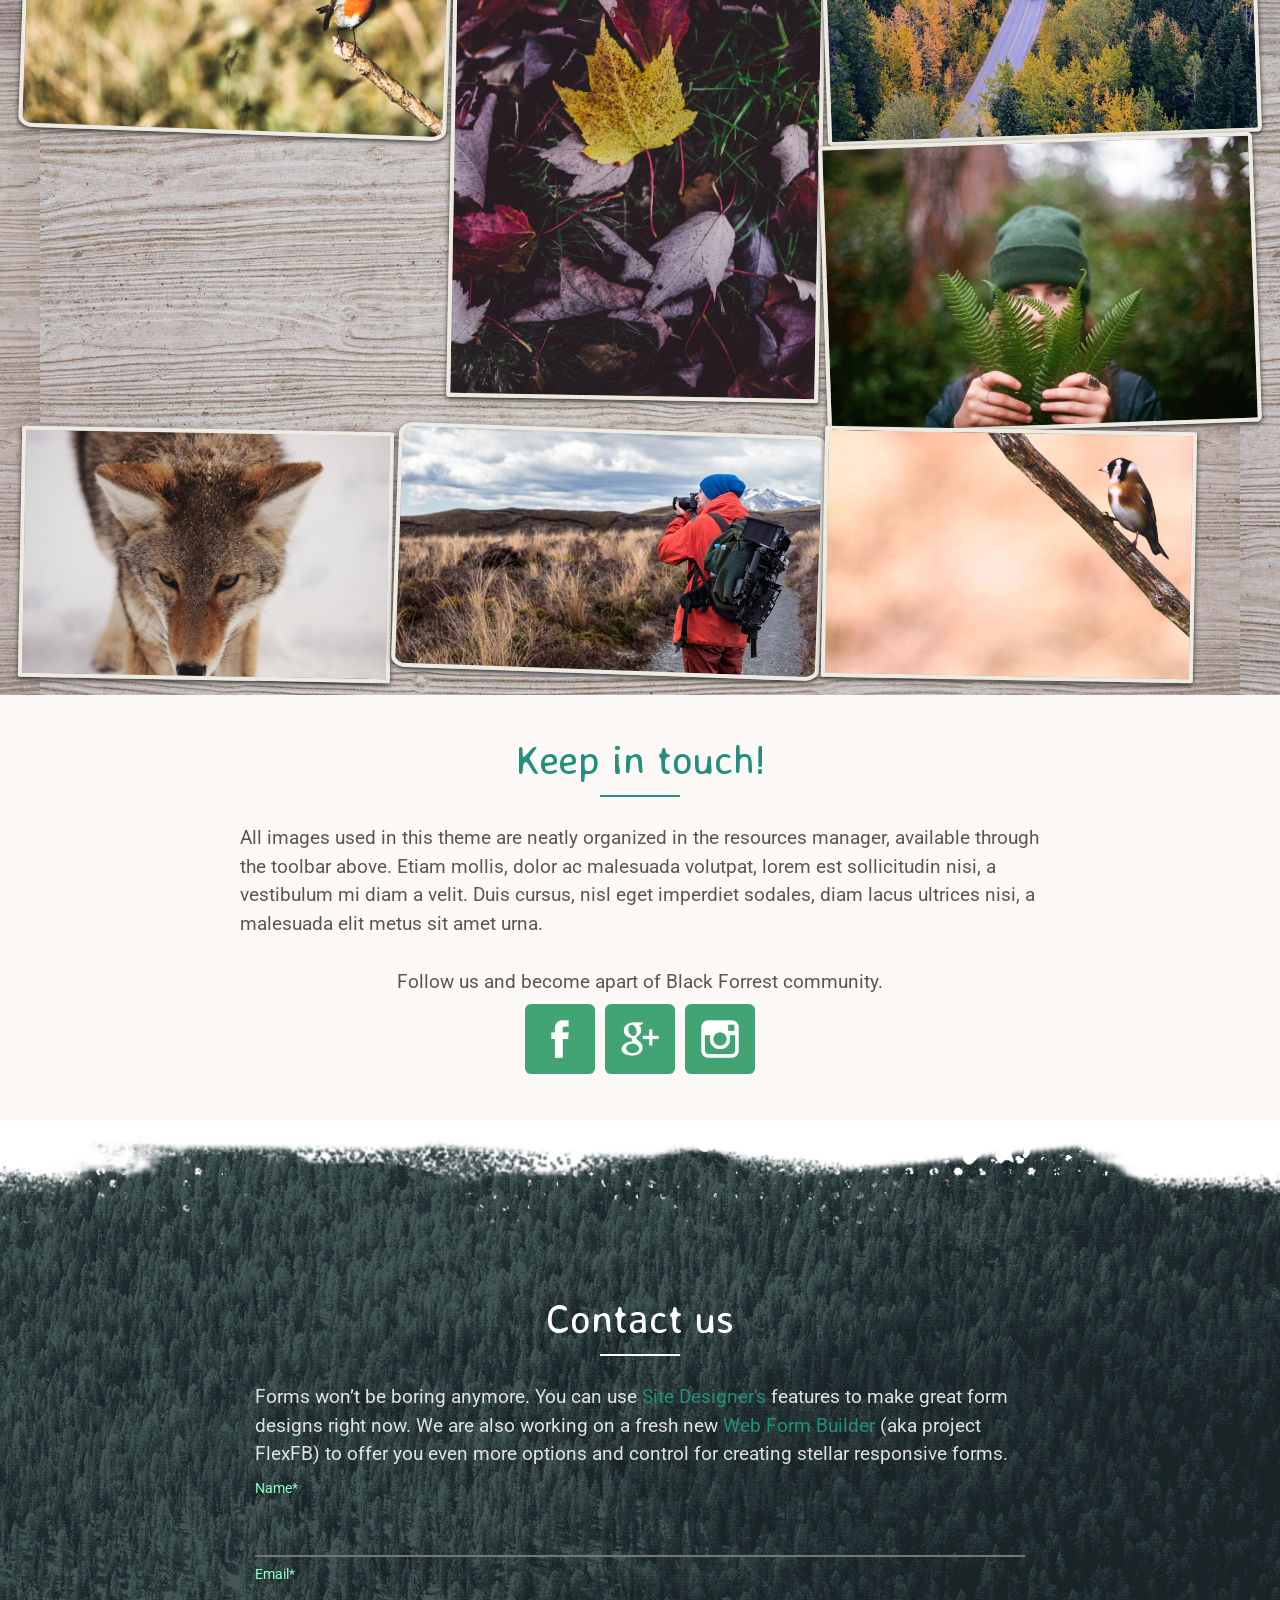
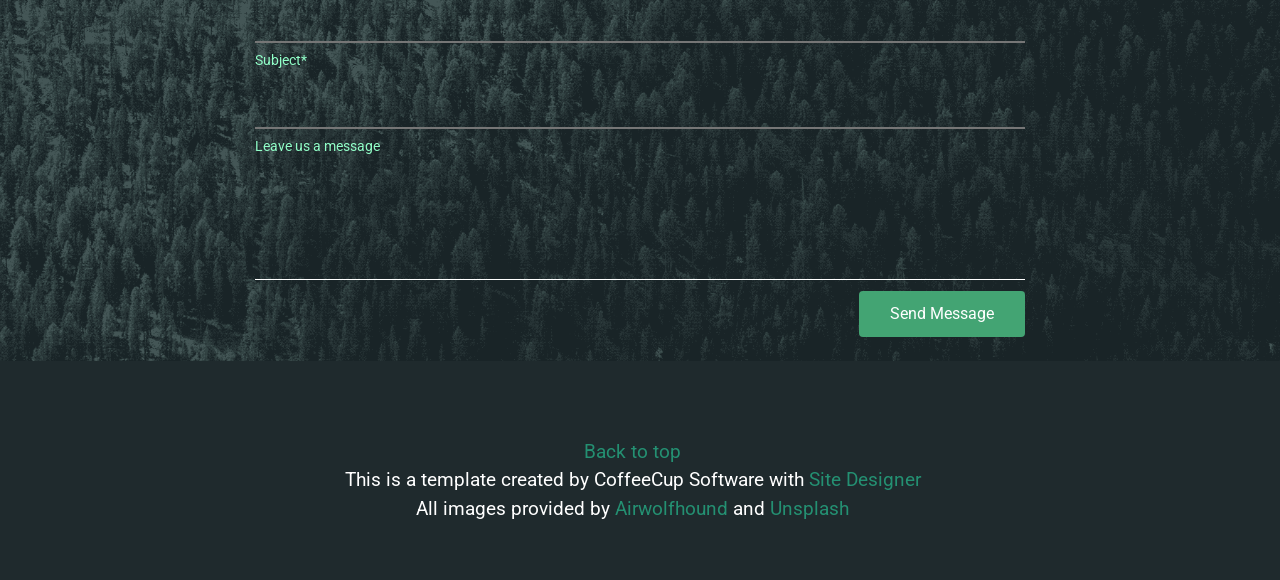
<file: mobile/index.html>
<!DOCTYPE html>
<html lang="en">

<head>
  <meta charset="utf-8">
  <meta name="viewport" content="width=device-width,initial-scale=1">
  <meta name="generator" content="Site Designer 4.0.3298">
  <title>Black Forest</title>
  <link rel="stylesheet" href="css/bootstrap4.min.css">
  <link rel="stylesheet" href="css/wireframe-theme.min.css">
  <script>document.createElement( "picture" );</script>
  <script class="picturefill" async="async" src="js/picturefill.min.js"></script>
  <link rel="stylesheet" href="css/main.css">
  <link rel="stylesheet" href="https://fonts.googleapis.com/css?family=Averia+Libre:400,b%7CAveria+Sans+Libre%7CRoboto:400,b">
<!-- SMOOTH SCROLL -->
<script src="https://ajax.googleapis.com/ajax/libs/jquery/1.10.2/jquery.min.js"></script>
<script>
$(function() {
  $('a[href*=#]:not([href=#])').click(function() {
    if (location.pathname.replace(/^\//,'') == this.pathname.replace(/^\//,'') && location.hostname == this.hostname) {
      var target = $(this.hash);
      target = target.length ? target : $('[name=' + this.hash.slice(1) +']');
      if (target.length) {
        $('html,body').animate({
          scrollTop: target.offset().top
        }, 1000);
        return false;
      }
    }
  });
});
</script>
<!-- End of SMOOTH SCROLL -->
</head>

<body class="body-1">
  <div class="container-grid nav-section" id="top">
    <div class="container-grid logo-holder"><a href="#" class="responsive-picture logo" title="Black Forest logo">
        <picture><img alt="Black Forest logo" src="./images/logo.png"></picture>
      </a></div>
    <div class="navigation container-grid"><a class="link-button btn nav-link" href="#header">About</a><a class="link-button btn nav-link" href="#activities">activities</a><a class="link-button btn nav-link" href="#location">location</a><a class="link-button btn nav-link" href="#reservations">reservations</a><a class="link-button btn nav-link" href="#gallery">gallery</a><a class="link-button btn nav-link" href="#contact">contact</a></div>
  </div>
  <div class="header container-grid" id="header">
    <h3 class="main-heading">Welcome to Black Forest</h3>
    <div class="rule heading-rule">
      <hr>
    </div>
    <p class="paragraph">A clean, spacious single page theme with a lot of atmosphere and bite to it. Please note that not all the text areas use filler text — in various places <strong>we explain how this design was constructed</strong>. Let’s start with navigation items on the top right. They take the visitor to a specific section of the page by linking to the ID of a row. A small Javascript snippet pasted in the head section on the settings pane takes care of the smooth scrolling. (The code snippet in the footer <a title="" href="http://www.coffeecup.com/help/articles/1471/" class="link-color">fixed an IE 11 bug</a> that negatively influences scrolling when using background images.) To view this in action click Preview on… in the toolbar above, which launches the default browser.</p>
    <p class="paragraph">The ‘back-to-top’ button on the right bottom of the screen takes the visitor back to the navigation menu. This button uses a fixed positioning with 20px right and bottom coordinates that ‘pin’ it into position. </p>
  </div>
  <div class="header-cover container-grid">
    <div class="container-fluid header-image container-grid"></div>
  </div>
  <div class="container-grid activities" id="activities">
    <h3 class="sub-heading">Activites</h3>
    <div class="rule heading-rule">
      <hr>
    </div>
    <p class="paragraph">The images below scale up on hover. This can be done on the effects section of the design pane. A transition is used to smoothen the effect. Basically this is done for all hover related changes when possible. The stickers are put on the images using a negative margin and rotate upon hover.</p>
    <div class="container-fluid instructional-container container-grid">
      <div class="responsive-picture instructional-icon">
        <picture><img alt="Placeholder Picture" src="./images/icon-activities-interaction.png"></picture>
      </div>
      <h4 class="instructional-heading">Mouse hover for interactions</h4>
    </div>
  </div>
  <div class="activities small-width container-grid">
    <div class="activities-column container-grid">
      <div class="responsive-picture activities-image">
        <picture><img alt="Activities / Hiking" src="./Gallery%20images/photo-1450562624248-869a3ec195f1.jpg"></picture>
      </div>
    </div>
    <div class="activities-column container-grid">
      <div class="responsive-picture activities-image">
        <picture><img alt="Placeholder Picture" src="./Gallery%20images/photo-1444012104069-996724bf4a0a.jpg"></picture>
      </div>
    </div>
    <div class="activities-column container-grid">
      <div class="responsive-picture activities-image">
        <picture><img alt="Placeholder Picture" src="./Gallery%20images/photo-1453543147115-bb1a73f69052.jpg"></picture>
      </div>
    </div>
  </div>
  <div class="row activities-buttons small-width container-grid">
    <div class="activities-column buttons container-grid"><a href="#" class="link-button-image activities-button btn hiking">
        <div class="image-for-button activities-button-icon">
          <picture><img alt="Placeholder Picture" src="./images/icon-hikking.png"></picture>
        </div><span class="link-button-text activities-button-text">hiking</span>
      </a></div>
    <div class="activities-column buttons container-grid"><a href="#" class="link-button-image btn activities-button camping">
        <div class="image-for-button activities-button-icon camping">
          <picture><img alt="Placeholder Picture" src="./images/icon-headquarters.png"></picture>
        </div><span class="link-button-text activities-button-text">camping</span>
      </a></div>
    <div class="activities-column buttons container-grid"><a href="#" class="link-button-image btn activities-button siting">
        <div class="image-for-button activities-button-icon">
          <picture><img alt="Placeholder Picture" src="./images/icon-wildlife-museum.png"></picture>
        </div><span class="link-button-text activities-button-text">sighting</span>
      </a></div>
  </div>
  <div class="container-grid background-section" id="location">
    <h3>Location</h3>
    <div class="rule heading-rule">
      <hr>
    </div>
    <p class="paragraph"><a title="" href="https://www.google.es/maps/place/Kolm-Saigurn/@46.9861347,12.6690764,101498m/data=!3m1!1e3!4m2!3m1!1s0x0000000000000000:0x6e1cbeee2494a1c9!6m1!1e1" class="link-color">Kolm-Saigurn</a> is a small village near dolor sit amet, consectetur adipiscing elit. Quisque fermentum elementum lorem, vitae varius sapien lacinia ut. Nam hendrerit quam ut mi congue feugiat. Cras nisi neque, vulputate venenatis velit eget, tempor faucibus nisl. Pellentesque ut varius quam.</p><a href="https://www.google.es/maps/place/Kolm-Saigurn/@46.9861347,12.6690764,101498m/data=!3m1!1e3!4m2!3m1!1s0x0000000000000000:0x6e1cbeee2494a1c9!6m1!1e1" class="link-button-image btn activities-button launch-maps">
      <div class="image-for-button activities-button-icon">
        <picture><img alt="Placeholder Picture" src="./images/icon-routes.png"></picture>
      </div><span class="link-button-text activities-button-text">launch on google maps</span>
    </a>
  </div>
  <div class="location container-grid">
    <div class="responsive-picture halftone-pattern">
      <picture><img alt="Placeholder Picture" src="./images/halftone-pattern.png"></picture>
    </div>
  </div>
  <div class="container-grid tips-reservations" id="reservations">
    <h3>Tips &amp; reservations</h3>
    <div class="rule heading-rule">
      <hr>
    </div>
    <p class="paragraph">Please book a vacation and we will contact you as soon as possible. If you have any questions please contact at <a title="" href="mailto:info@blackforrest.com" class="link-color">info@blackforrest.com</a> or call at <a title="" href="tel:18665555555" class="link-color">1-866-555-5555</a></p>
    <p class="paragraph">We're always willing to help out. Contact us if you don't see the dates you're looking for!</p>
  </div>
  <div class="table container-grid">
    <div class="container-fluid table-row container-grid">
      <p class="paragraph table-labels">location</p>
      <p class="paragraph table-labels">days</p>
      <p class="paragraph table-labels">price</p>
      <p class="paragraph table-labels">status</p>
    </div>
    <div class="container-fluid table-row container-grid">
      <p class="paragraph table-element">Romania</p>
      <p class="paragraph table-element">7</p>
      <p class="paragraph table-element">$3,000</p><button type="submit" class="btn table-button full disabled">Full</button>
    </div>
    <div class="container-fluid table-row container-grid">
      <p class="paragraph table-element">Slovakia</p>
      <p class="paragraph table-element">4</p>
      <p class="paragraph table-element">$5,000</p><button type="submit" class="btn table-button">Join</button>
    </div>
    <div class="container-fluid table-row container-grid">
      <p class="paragraph table-element">Serbia</p>
      <p class="paragraph table-element">5</p>
      <p class="paragraph table-element">$4,500</p><button type="submit" class="btn table-button">Join</button>
    </div>
    <div class="container-fluid table-row container-grid">
      <p class="paragraph table-element">Latvia</p>
      <p class="paragraph table-element">7</p>
      <p class="paragraph table-element">$6,000</p><button type="submit" class="btn table-button">Join</button>
    </div>
  </div>
  <div class="quote-section container-grid">
    <div class="responsive-picture halftone-pattern">
      <picture><img alt="Placeholder Picture" src="./images/halftone-pattern.png"></picture>
    </div>
    <h3 class="light">What our guests are saying</h3>
    <p class="paragraph quote">"What a wonderful time we had, every day brought something different! My favorite was feeding the wolves!"</p>
    <p class="paragraph quote-author">— Jacques B.</p>
    <div class="rule heading-rule light">
      <hr>
    </div>
  </div>
  <div class="gallery-intro container-grid" id="gallery">
    <h3 class="light">Gallery</h3>
    <div class="rule heading-rule light">
      <hr>
    </div>
    <div class="container-fluid instructional-container container-grid">
      <div class="responsive-picture instructional-icon">
        <picture><img alt="Placeholder Picture" src="./images/icon-gallery-interaction.png"></picture>
      </div>
      <h4 class="instructional-heading">Mouse hover for interactions</h4>
    </div><a href="#" class="link-button-glyph btn goto-top"><span class="glyph-for-button goto-top"><i class="coffeecup-icons-arrow-up4"></i></span></a>
    <p class="paragraph paragraph-1"><strong>This gallery was made with just some CSS simply tricks.</strong> There are three classes for large, medium and small images. Each class uses different effect settings for rotation and box-shadow, both in regular and hover state. The z-index value moves the image up on hover. A specific design was applied for smaller devices so it looks always nice. Hit the Preview button in the toolbar to see the effects in action and enjoy these amazing shots by Airwolfhound.</p>
  </div>
  <div class="gallery container-grid">
    <div class="responsive-picture gallery-image-XL">
      <picture><img alt="Camping" src="./Gallery%20images/photo-1414016642750-7fdd78dc33d9.jpg"></picture>
    </div>
    <div class="responsive-picture image-gallery-S">
      <picture><img alt="Crossing the river" src="./Gallery%20images/photo-1444075107151-b2090be89337.jpg"></picture>
    </div>
    <div class="responsive-picture gallery-image-M">
      <picture><img alt="Grizzly bear" src="./Gallery%20images/MIbCzcvxQdahamZSNQ26_12082014-IMG_3526.jpg"></picture>
    </div>
    <div class="responsive-picture gallery-image-M">
      <picture><img alt="Horses on a landscap" src="./Gallery%20images/photo-1416592525293-e65266465eb7.jpg"></picture>
    </div>
    <div class="responsive-picture gallery-image-M">
      <picture><img alt="Robin" src="./Gallery%20images/15987778028_49c1a170a2_k.jpg"></picture>
    </div>
    <div class="responsive-picture image-gallery-S">
      <picture><img alt="Leaves" src="./Gallery%20images/photo-1445503061048-e03cd48b1f11.jpg"></picture>
    </div>
    <div class="responsive-picture gallery-image-XL">
      <picture><img alt="Road crossing the forest" src="./Gallery%20images/photo-1447746249824-4be4e1b76d66.jpg"></picture>
    </div>
    <div class="responsive-picture gallery-image-XL">
      <picture><!--[if IE 9]><video style="display: none;"><![endif]-->
        <source srcset="./Gallery%20images/photo-1414105195225-2b7fc75ad12e.jpg" media="(min-width: 576px)"><!--[if IE 9]></video><![endif]--><img alt="Taking pictures" src="./Gallery%20images/photo-1449781499120-fbbded86c656.jpg"></picture>
    </div>
    <div class="responsive-picture image-gallery-S">
      <picture><img alt="Wild wolf" src="./Gallery%20images/photo-1415904663467-dfdc16cae794.jpg"></picture>
    </div>
    <div class="responsive-picture gallery-image-M">
      <picture><!--[if IE 9]><video style="display: none;"><![endif]-->
        <source srcset="./Gallery%20images/photo-1449781499120-fbbded86c656.jpg" media="(min-width: 576px)"><!--[if IE 9]></video><![endif]--><img alt="Ferns" src="./Gallery%20images/photo-1414105195225-2b7fc75ad12e.jpg"></picture>
    </div>
    <div class="responsive-picture image-gallery-S">
      <picture><img alt="Small bird" src="./Gallery%20images/8490018262_61c9e5481d_k.jpg"></picture>
    </div>
  </div>
  <div class="container-grid social-section">
    <h3 class="sub-heading">Keep in touch!</h3>
    <div class="rule heading-rule">
      <hr>
    </div>
    <p class="paragraph">All images used in this theme are neatly organized in the resources manager, available through the toolbar above. Etiam mollis, dolor ac malesuada volutpat, lorem est sollicitudin nisi, a vestibulum mi diam a velit. Duis cursus, nisl eget imperdiet sodales, diam lacus ultrices nisi, a malesuada elit metus sit amet urna.</p>
    <div class="container-fluid social-icons-container container-grid">
      <p class="paragraph social-caption">Follow us and become apart of Black Forrest community.</p><a href="#" target="_blank" class="social-image social"><img class="facebook-icon" src="./socialicons/webicon-facebook.png" alt="Social Icon"></a><a href="#" target="_blank" class="social-image social"><img class="googleplus-icon" src="./socialicons/webicon-googleplus.png" alt="Social Icon"></a><a href="#" target="_blank" class="social-image social"><img class="instagram-icon" src="./socialicons/webicon-instagram.png" alt="Social Icon"></a>
    </div>
  </div>
  <div class="contact container-grid" id="contact">
    <div class="responsive-picture halftone-pattern">
      <picture><img alt="Placeholder Picture" src="./images/halftone-pattern.png"></picture>
    </div>
    <form class="form-container contact-form">
      <h3 class="light">Contact us</h3>
      <div class="rule heading-rule light">
        <hr>
      </div>
      <p class="paragraph light">Forms won’t be boring anymore. You can use<span class="l"> <a title="" href="https://www.coffeecup.com/designer/" class="link-color">Site Designer's</a> </span>features to make great form designs right now. We are also working on a fresh new <a title="" href="http://www.coffeecup.com/web-form-builder" class="link-color">Web Form Builder </a>(aka project FlexFB) to offer you even more options and control for creating stellar responsive forms.</p><label class="label">Name*</label><input value="" name="text-name" type="text"><label class="label">Email*</label><input value="" name="text-name" type="text"><label class="label">Subject*</label><input value="" name="text-name" type="text"><label class="label">Leave us a message</label><textarea name="comments" class="textarea-1"></textarea><button type="submit" class="btn buttom-submit">Send Message</button>
    </form>
  </div>
  <div class="container-grid footer">
    <p class="paragraph copyright"><a title="" href="#top" class="link-color">Back to top</a><br>This is a template created by CoffeeCup Software with <a title="" href="https://www.coffeecup.com/designer/" class="link-color">Site Designer</a><br>All images provided by <a title="" href="https://www.flickr.com/photos/24874528@N04/" class="link-color">Airwolfhound</a> and <a title="" href="http://unsplash.com" class="link-color">Unsplash</a></p>
  </div>
  <script src="js/jquery.min.js"></script>
  <script src="js/outofview.js"></script>
  <script src="js/popper.min.js"></script>
  <script src="js/bootstrap.min.js"></script>
</body>

</html>
</file>
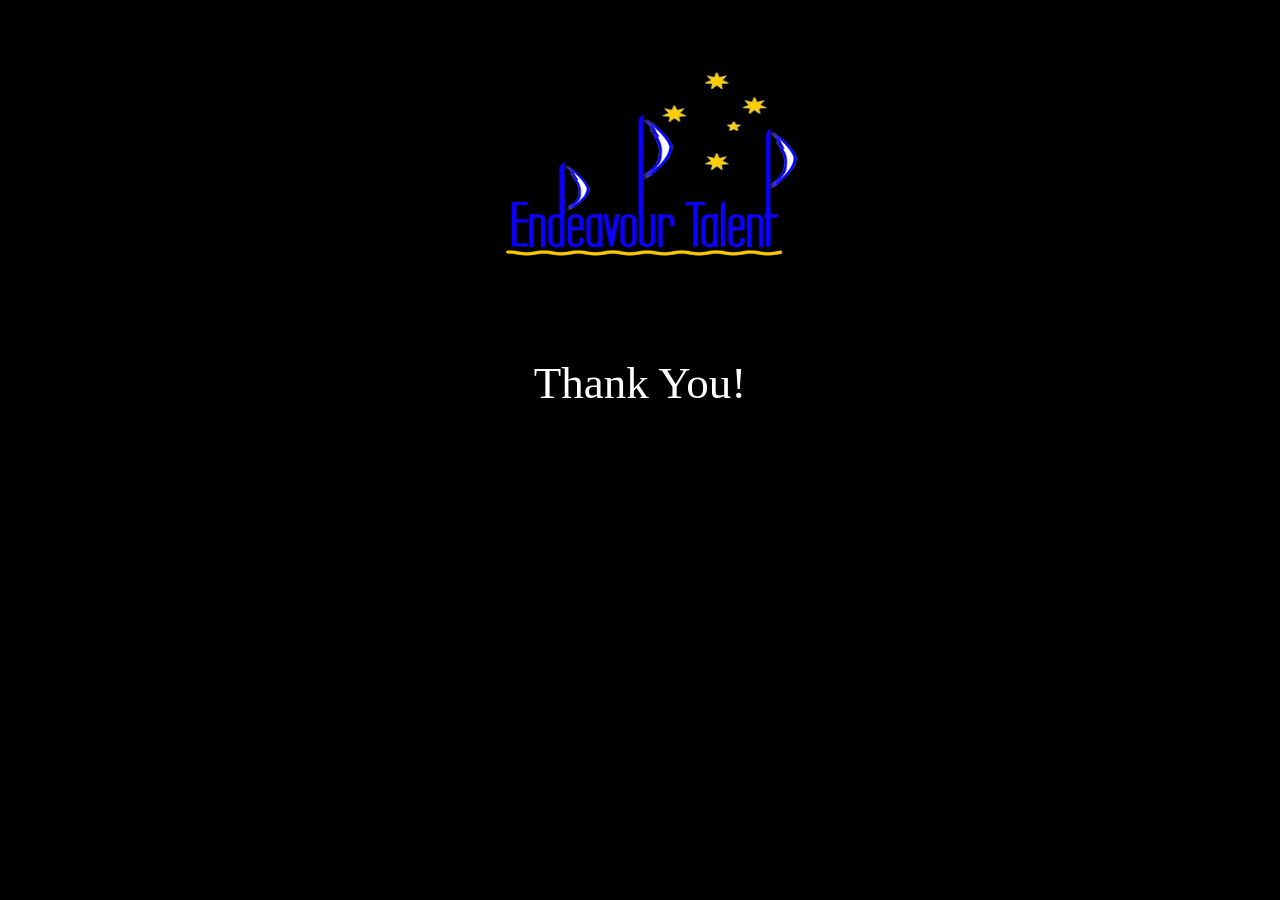
<file: thanks/index.html>
<!DOCTYPE html>
<html>

<head>
<meta http-equiv = "refresh" content = "3; url = https://endeavourtalent.com/" />

 <link rel="icon" href="favicon.ico">
</head>

<center>
<body>
<div>
                         <img src="ET500.png"
			width=450" 
     			height="300" />
           <div>
<body style="background-color:black">
    <div class="main">
       	<p style="color:white; font-size: 45px">Thank You!</p>
        
 
    
</div>
 
</center>
</body>

</html>
</file>
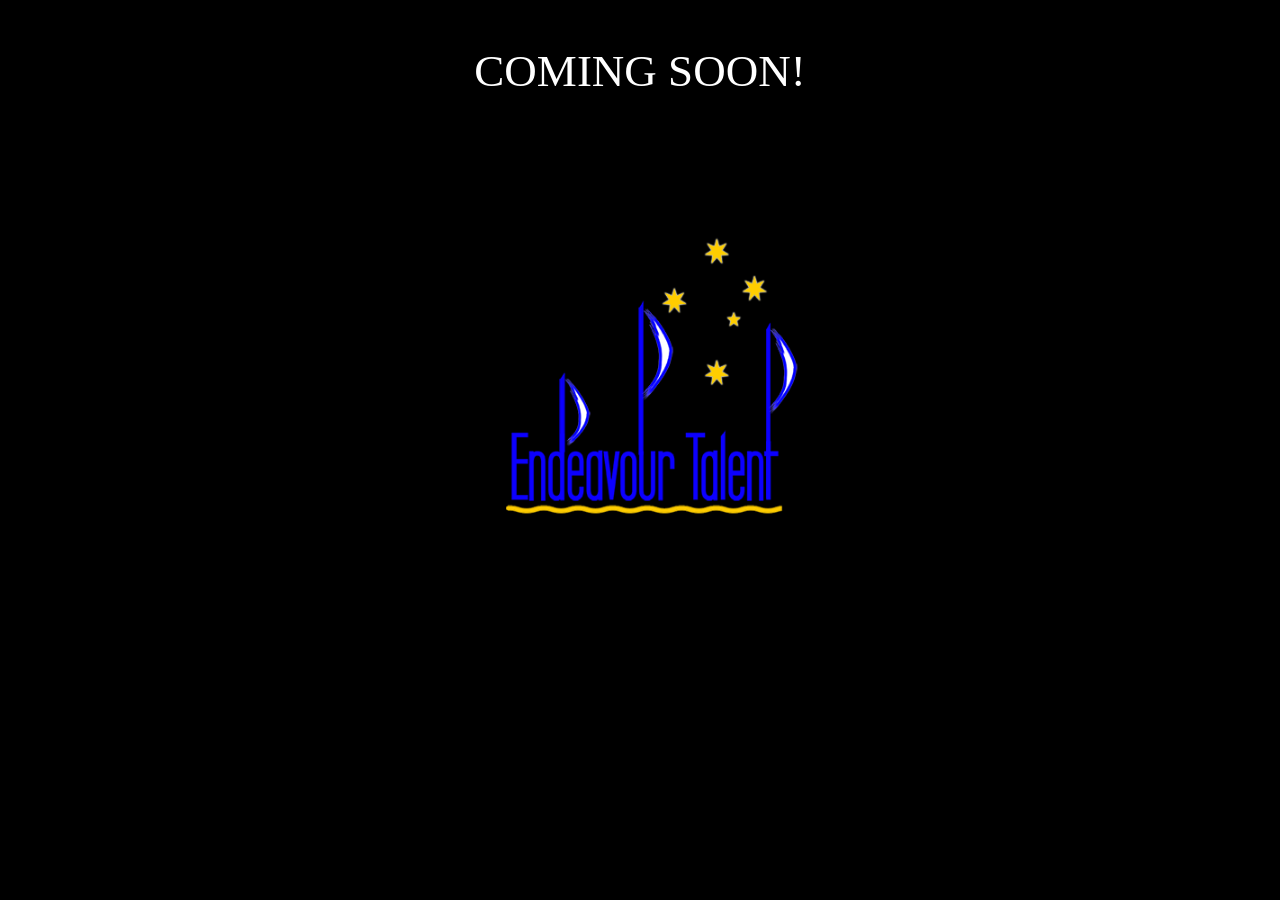
<file: index_coming_soon.html>
<!DOCTYPE html>
<html>

<head>
 <!--<title>Hello Deploy Now build with plain html</title> -->
 <!--<link rel="stylesheet" href="./main.css"> -->
 <link rel="icon" href="favicon.ico">
</head>

<center>
<body>
<body style="background-color:black">
    <div class="main">
       	<p style="color:white; font-size: 45px">COMING SOON!</p>
        
        <div>
                         <img src="ET500.png"
			width="450" 
     			height="450" />
           <div>
                      
                
                
    
</div>
 
</center>
</body>

</html>
</file>
<file: bootstrap1/assets/css/Fixed-navbar-starting-with-transparency-1.css>
.navbar {
  min-height: 90px;
  box-shadow: none;
  border: none;
  margin: 0;
  border-radius: 0;
  font-size: 16px;
}

.navbar .navbar-nav > li > a, .navbar a.navbar-brand.navbar-link {
  min-height: 90px;
  line-height: 90px;
  padding-top: 0;
  padding-bottom: 0;
  box-shadow: none !important;
  text-shadow: none !important;
  border: none;
}

@media (min-width:768px) {
  .navbar .navbar-nav > li > a {
    margin: 0 0 0 1px;
  }
}

.navbar.navchange, .navbar.navbar-fixed-bottom {
  min-height: 60px;
}

.navbar.navchange .navbar-nav > li > a, .navbar.navchange a.navbar-brand.navbar-link, .navbar.navbar-fixed-bottom .navbar-nav > li > a, .navbar.navbar-fixed-bottom a.navbar-brand.navbar-link {
  min-height: 60px;
  line-height: 60px;
}

@media (max-width:767px) {
  .navbar.navbar-fixed-bottom .navbar-nav > li > a {
    min-height: 40px;
    line-height: 40px;
  }
}

.navbar-brand img {
  margin: 20px 0;
  max-height: 50px;
}

.navchange .navbar-brand img, .navbar-fixed-bottom .navbar-brand img {
  margin: 10px 0;
  max-height: 40px;
  width: auto;
}

@media (max-width:767px) {
  .navbar-brand img, .navchange .navbar-brand img {
    margin: 10px 0;
    max-height: 40px;
    width: auto;
  }
}

.navbar .dropdown-menu {
  box-shadow: none;
  border-radius: 0 !important;
  padding: 0;
  border: none;
  min-width: 200px;
  -webkit-transition: background 0.6s ease-out;
  transition: background 0.6s ease-out;
}

.navbar .dropdown-menu li a {
  padding: 10px 15px;
  margin: 0 0 1px 0;
  font-size: 15px;
}

.navbar .navbar-toggle, .navbar .navbar-toggle:hover, .navbar .navbar-toggle:active {
  border: none;
  width: 40px;
  height: 40px;
  margin: 10px 15px 0 0;
  background: transparent !important;
  text-align: center;
  padding: 0;
}

.icon-bar {
  width: 22px;
  float: right;
}

.top-bar {
  transform: rotate(45deg);
  transform-origin: 10% 10%;
  margin-right: -3px;
}

.middle-bar {
  opacity: 0;
  margin-right: 30px;
}

.bottom-bar {
  transform: rotate(-45deg);
  transform-origin: 10% 90%;
  margin-right: -3px;
}

.navbar-toggle.collapsed .top-bar {
  transform: rotate(0);
  margin-right: 0;
}

.navbar-toggle.collapsed .middle-bar {
  opacity: 1;
  margin-right: 0;
}

.navbar-toggle.collapsed .bottom-bar {
  transform: rotate(0);
  margin-right: 0;
}

@media (max-width:767px) {
  .navbar {
    position: relative !important;
  }
}

@media (max-width:767px) {
  .navbar, .navbar.navchange, .navbar a.navbar-brand.navbar-link, .navbar.navchange a.navbar-brand.navbar-link {
    min-height: 60px;
    line-height: 60px;
    height: auto;
  }
}

@media (max-width:767px) {
  .navbar .navbar-nav > li > a, .navbar.navchange .navbar-nav > li > a {
    min-height: 40px;
    line-height: 40px;
  }
}

@media (max-width:767px) {
  .navbar-nav {
    margin: 0 -15px;
  }
}

@media (max-width:767px) {
  .navbar .dropdown-menu {
    width: 100%;
    position: relative;
  }
}

@media (max-width:767px) {
  .navbar .navbar-nav .dropdown-menu > li > a {
    padding: 0 30px;
    margin: 0;
    line-height: 40px;
  }
}

.navbar, .navbar .navbar-nav > li > a, .navbar a.navbar-brand.navbar-link, .navbar-brand img, .navbar .dropdown-menu li a, .icon-bar {
  -webkit-transition: all 0.6s ease-out;
  transition: all 0.6s ease-out;
}
</file>
<file: bootstrap1/assets/css/Fixed-navbar-starting-with-transparency.css>
.navbar.navbar-default.navbar-transparency, .navbar.navbar-inverse.navbar-transparency {
  background: transparent;
}

.navbar.navbar-default:not(.navbar-transparency), .navbar.navbar-default:not(.navbar-transparency) .dropdown-menu, .navbar.navbar-default.navbar-transparency.navchange, .navbar.navbar-default.navbar-transparency.navchange .dropdown-menu, .navbar:not(.navbar-transparency) .dropdown-menu, .navbar.navbar-default:not(.navbar-fixed-top).navbar-transparency {
  background: #dddddd;
}

.navbar.navbar-inverse:not(.navbar-transparency), .navbar.navbar-inverse:not(.navbar-transparency) .dropdown-menu, .navbar.navbar-inverse.navbar-transparency.navchange, .navbar.navbar-inverse.navbar-transparency.navchange .dropdown-menu, .navbar:not(.navbar-transparency) .dropdown-menu, .navbar.navbar-inverse:not(.navbar-fixed-top).navbar-transparency {
  background: #333333;
}

@media (max-width:767px) {
  .navbar.navbar-default .navbar-nav, .navbar.navbar-default.navbar-transparency, .navbar.navbar-default, .navbar.navbar-default .navbar-collapse {
    background: #dddddd;
  }
}

@media (max-width:767px) {
  .navbar.navbar-inverse .navbar-nav, .navbar.navbar-inverse.navbar-transparency, .navbar.navbar-inverse, .navbar.navbar-inverse .navbar-collapse {
    background: #333333;
  }
}

.navbar.navbar-default .navbar-nav > li > a, .navbar.navbar-default a.navbar-brand.navbar-link, .navbar.navbar-default a.navbar-brand.navbar-link:hover {
  color: #000000;
  background: none;
}

.navbar.navbar-inverse .navbar-nav > li > a, .navbar.navbar-inverse a.navbar-brand.navbar-link, .navbar.navbar-inverse a.navbar-brand.navbar-link:hover {
  color: #ffffff;
  background: none;
}

.navbar.navbar-default .navbar-nav > li > a:hover, .navbar.navbar-default .navbar-nav > li.active > a, .navbar-default .navbar-nav > .open > a, .navbar.navbar-default .navbar-nav > .open > a:hover, .navbar-default .navbar-nav > .open > a:focus, .navbar.navbar-default .dropdown-menu, .navbar.navbar-default .dropdown-menu li > a:hover, .navbar.navbar-default .dropdown-menu li > a:focus {
  color: #000000;
  background: rgba(255,255,255,.4);
}

.navbar.navbar-inverse .navbar-nav > li > a:hover, .navbar.navbar-inverse .navbar-nav > li.active > a, .navbar-inverse .navbar-nav > .open > a, .navbar.navbar-inverse .navbar-nav > .open > a:hover, .navbar-inverse .navbar-nav > .open > a:focus, .navbar.navbar-inverse .dropdown-menu, .navbar.navbar-inverse .dropdown-menu li > a:hover, .navbar.navbar-inverse .dropdown-menu li > a:focus {
  color: #ffffff;
  background: rgba(0,0,0,.2);
}

.navbar.navbar-default .dropdown-menu li a {
  color: #000000 !important;
}

.navbar.navbar-inverse .dropdown-menu li a {
  color: #ffffff !important;
}

.navbar.navbar-default .dropdown-menu li a:hover, .navbar.navbar-default .dropdown-menu li.active a {
  background-image: none !important;
  background: rgba(255,255,255,.4) !important;
}

.navbar.navbar-inverse .dropdown-menu li a:hover, .navbar.navbar-inverse .dropdown-menu li.active a {
  background-image: none !important;
  background: rgba(0,0,0,.2) !important;
}

.navbar.navbar-default .icon-bar {
  background: #000000;
}

.navbar.navbar-inverse .icon-bar {
  background: #ffffff;
}

.navbar-default .navbar-collapse, .navbar-default .navbar-form {
  border-color: rgba(255,255,255,.6);
  border-width: 1px;
}

.navbar-inverse .navbar-collapse, .navbar-inverse .navbar-form {
  border-color: rgba(0,0,0,.6);
  border-width: 1px;
}
</file>
<file: mobile/css/main.css>
/* Text Elements */

h3.main-heading {
  color: #248f7e;
  text-align: center;
  font-weight: 400;
  font-size: 24px;
  font-family: 'Averia Sans Libre', cursive;
}

h3 {
  margin: 30px auto 7px;
  padding-right: 15px;
  padding-left: 15px;
  color: #248f7e;
  text-align: center;
  font-weight: 400;
  font-size: 24px;
  font-family: 'Averia Sans Libre', cursive;
}

h3.light {
  color: #fff;
}

h4.instructional-heading {
  margin-right: auto;
  margin-bottom: 0;
  margin-left: auto;
  max-width: 800px;
  color: #77695c;
  text-align: center;
  font-weight: 400;
  font-size: 16px;
  font-family: 'Roboto', sans-serif;
}

p.paragraph {
  margin-top: 7px;
  margin-right: auto;
  margin-left: auto;
  max-width: 800px;
  color: rgba(0, 0, 0, .65);
  font-size: 16px;
  font-family: 'Roboto', Arial, 'Helvetica Neue', Helvetica, sans-serif;
}

p.paragraph.table-element {
  float: left;
  width: 25%;
  color: rgba(0, 0, 0, .65);
  text-transform: capitalize;
  font-size: 12px;
}

p.paragraph.table-labels {
  float: left;
  width: 25%;
  color: rgba(36, 143, 126, .65);
  text-transform: uppercase;
  font-weight: 600;
  font-size: 12px;
}

p.paragraph.quote {
  margin-bottom: 15px;
  padding-bottom: 5px;
  width: 80%;
  font-size: 17px;
}

p.paragraph.quote-author {
  margin-bottom: 15px;
  color: #fff;
  text-align: center;
  font-size: 20px;
  font-family: 'Averia Libre', 'Hoefler Text', 'Baskerville old face', Garamond, 'Times New Roman', serif;
}

p.paragraph.light {
  color: rgba(255, 255, 255, .85);
}

p.paragraph.copyright {
  color: #fff;
  text-align: center;
}

p.paragraph a.link-color {
  color: #249072;
}

p.paragraph.paragraph-1 {
  margin-bottom: 0;
  padding-right: 10px;
  padding-bottom: 15px;
  padding-left: 10px;
}

/* Interaction Elements */

a.link-button.btn.nav-link {
  padding: 10px 20px;
  min-height: 30px;
  border-bottom-color: rgba(133, 114, 91, .29);
  color: #857461;
  text-transform: uppercase;
  font-weight: 700;
  font-size: 13px;
  font-family: 'Roboto', sans-serif;
}

form.form-container.contact-form {
  margin-right: auto;
  margin-bottom: 0;
  margin-left: auto;
  padding-right: 15px;
  padding-bottom: 55px;
  padding-left: 15px;
  max-width: 800px;
  width: 100%;
}

input[type=text] {
  margin-top: 5px;
  margin-bottom: 5px;
  padding: 15px 0 4px;
  width: 100%;
  border-top-style: none;
  border-right-style: none;
  border-bottom-width: .125rem;
  border-bottom-style: solid;
  border-left-style: none;
  background-color: transparent;
  color: #fff;
  font-family: 'Roboto', sans-serif;
}

textarea {
  margin-top: 15px;
  margin-bottom: 4px;
  padding: 0;
  max-width: none;
  width: 100%;
  height: 100px;
  border-bottom: .125rem solid #fff;
  color: #fff;
  font-family: 'Roboto', sans-serif;
}

textarea.textarea-1 {
  background-color: transparent;
}

label.label {
  color: #91ffc8;
  font-size: 14px;
  font-family: 'Roboto', sans-serif;
}

/* Layout Elements */

body.body-1 {
  background-color: #fdf9f6;
}

.container-grid.header {
  padding-right: 10px;
  padding-left: 10px;
  min-height: 50px;
  background-color: #fdf9f6;
}

.rule.heading-rule hr {
  border-top-width: 2px;
  border-top-color: #248f7e;
}

.rule.heading-rule {
  margin-right: auto;
  margin-bottom: 7px;
  margin-left: auto;
  padding-bottom: 20px;
  max-width: 80px;
}

.container-grid.header-image {
  margin-right: 0;
  margin-left: 0;
  padding-right: 0;
  padding-left: 0;
  min-height: 200px;
  width: 100%;
  background-image: url('../images/photo-1429591444377-330b363f2215.jpg');
  background-attachment: scroll;
  background-position: center top;
  background-clip: border-box;
  background-origin: padding-box;
  background-size: cover;
  background-repeat: repeat;
}

.container-grid.header-cover {
  padding-right: 0;
  padding-left: 0;
  min-height: 50px;
}

.container-grid.instructional-container {
  margin-top: 10px;
  margin-bottom: 7px;
  padding: 10px;
  min-height: 50px;
  max-width: 350px;
  width: 80%;
  border-top: .0625rem dotted rgba(112, 96, 90, .5);
  border-bottom: .0625rem dotted rgba(112, 96, 90, .5);
}

div.responsive-picture.instructional-icon {
  margin-right: auto;
  margin-left: auto;
  max-width: 100px;
}

.container-grid.activities-column {
  padding-right: 0;
  padding-left: 0;
  height: 100%;
}

div.responsive-picture.activities-image {
  max-width: none;
}

.container-grid.activities-buttons.small-width {
  -ms-flex-pack: center;
  margin-bottom: 30px;

  -webkit-box-pack: center;
  -webkit-justify-content: center;
     -moz-box-pack: center;
          justify-content: center;
}

.container-grid.activities-column.buttons {
  padding-right: 15px;
  padding-left: 15px;
  max-width: 33.3333%;
  width: 100%;
}

a.link-button-image.btn {
  margin: 15px auto 7px;
  padding: 5px 10px 10px;
  max-width: 100%;
  background-color: #f3774f;
}

div.image-for-button.activities-button-icon {
  position: static;
  display: block;
  overflow: visible;
  margin-right: auto;
  margin-left: auto;
  max-width: 60px;
  vertical-align: baseline;
}

span.link-button-text.activities-button-text {
  display: block;
  float: none;
  color: #fff;
  text-align: center;
  text-transform: uppercase;
  font-weight: 700;
  font-size: 12px;
  font-family: 'Roboto', sans-serif;
}

a.link-button-image.btn.camping {
  background-color: #61897f;
}

a.link-button-image.btn.siting {
  background-color: #b18d79;
}

a.link-button-image.activities-button.btn {
  border-radius: 8px;
}

.container-grid.location {
  padding-right: 0;
  padding-left: 0;
  min-height: 200px;
  background-image: url('../images/map.jpg');
  background-attachment: scroll;
  background-position: center top;
  background-clip: border-box;
  background-origin: padding-box;
  background-size: cover;
  background-repeat: repeat;
}

.container-grid.table {
  margin-right: auto;
  margin-bottom: 70px;
  margin-left: auto;
  padding: 10px;
  max-width: 1200px;
  width: auto;
  border-top: .1875rem double #3a9d7f;
  border-bottom: .1875rem double #3a9d7f;
}

.container-grid.table-row {
  padding-right: 0;
  padding-left: 0;
  min-height: 30px;
  width: 100%;
}

button.table-button {
  margin-top: 7px;
  margin-bottom: 7px;
  padding: 5px 15px;
  width: 25%;
  color: #fff;
  text-transform: uppercase;
  font-weight: 700;
  font-family: 'Roboto', sans-serif;
}

button.btn.table-button {
  background-color: #53a677;
}

.container-grid.quote-section {
  padding-bottom: 30px;
  background-color: transparent;
  background-image: url('../images/hiker.jpg');
  background-attachment: scroll;
  background-position: left center;
  background-clip: border-box;
  background-origin: padding-box;
  background-size: cover;
  background-repeat: repeat;
}

div.responsive-picture.halftone-pattern {
  max-width: none;
}

.rule.light hr {
  border-top-color: #fff;
}

.container-grid.gallery-intro {
  padding-top: 20px;
  background-color: transparent;
  background-image: url('../images/Wood-v28-gallery-intro.jpg');
  background-attachment: scroll;
  background-position: center bottom;
  background-clip: border-box;
  background-origin: padding-box;
  background-size: auto auto;
  background-repeat: repeat-x;
}

.container-grid.gallery {
  float: left;
  padding: 20px 20px 15px;
  min-height: 50px;
  background-color: transparent;
  background-image: url('../images/Wood-v28.jpg');
  background-attachment: scroll;
  background-position: center top;
  background-clip: border-box;
  background-origin: padding-box;
  background-size: auto auto;
  background-repeat: repeat;
}

div.responsive-picture.gallery-image-XL {
  float: left;
  min-width: 100px;
  max-width: none;
  border: .25rem solid #eeebe2;
  border-radius: 5px;
  box-shadow: rgba(35, 35, 35, .9) 0 2px 5px 0;
  -webkit-transition-timing-function: ease-out;
     -moz-transition-timing-function: ease-out;
       -o-transition-timing-function: ease-out;
          transition-timing-function: ease-out;
  -webkit-transition-duration: .6s;
     -moz-transition-duration: .6s;
       -o-transition-duration: .6s;
          transition-duration: .6s;
  -webkit-transform: rotate(-2deg) scaleY(1);
     -moz-transform: rotate(-2deg) scaleY(1);
       -o-transform: rotate(-2deg) scaleY(1);
          transform: rotate(-2deg) scaleY(1);
}

div.responsive-picture.image-gallery-S {
  float: left;
  min-width: 100px;
  max-width: none;
  width: 45%;
  border: .25rem solid #eeebe2;
  border-radius: 2px;
  box-shadow: rgba(35, 35, 35, .9) 0 2px 5px 0;
  -webkit-transition-timing-function: ease-out;
     -moz-transition-timing-function: ease-out;
       -o-transition-timing-function: ease-out;
          transition-timing-function: ease-out;
  -webkit-transition-duration: .6s;
     -moz-transition-duration: .6s;
       -o-transition-duration: .6s;
          transition-duration: .6s;
  -webkit-transform: rotate(1deg);
     -moz-transform: rotate(1deg);
       -o-transform: rotate(1deg);
          transform: rotate(1deg);
}

div.responsive-picture.gallery-image-M {
  float: left;
  margin-left: 3px;
  min-width: 100px;
  max-width: none;
  width: 50%;
  border: .25rem solid #eeebe2;
  border-top-left-radius: 15px 11px;
  border-top-right-radius: 15px 11px;
  border-bottom-right-radius: 15px 11px;
  border-bottom-left-radius: 15px 11px;
  box-shadow: rgba(35, 35, 35, .9) 0 2px 5px 0;
  -webkit-transition-timing-function: ease-out;
     -moz-transition-timing-function: ease-out;
       -o-transition-timing-function: ease-out;
          transition-timing-function: ease-out;
  -webkit-transition-duration: .6s;
     -moz-transition-duration: .6s;
       -o-transition-duration: .6s;
          transition-duration: .6s;
  -webkit-transform: rotate(2deg);
     -moz-transform: rotate(2deg);
       -o-transform: rotate(2deg);
          transform: rotate(2deg);
}

.container-grid.social-icons-container {
  margin-top: 30px;
  margin-bottom: 40px;
  padding-right: 0;
  padding-left: 0;
  max-width: 800px;
  width: 100%;
  text-align: center;
}

a.social-image.social {
  margin-right: 5px;
  margin-left: 5px;
  padding: 5px;
  max-width: 45px;
  border-radius: 6px;
  background-color: #43a473;
}

.container-grid.contact {
  padding-right: 0;
  padding-left: 0;
  background-color: #009a62;
  background-image: url('../images/background-contact.gif');
  background-attachment: scroll;
  background-position: left top;
  background-clip: border-box;
  background-origin: padding-box;
  background-size: cover;
  background-repeat: repeat;
}

button.btn.buttom-submit {
  float: right;
  padding: 10px 30px;
  background-color: #43a473;
  color: #fff;
  font-family: 'Roboto', sans-serif;
}

.container-grid.footer {
  padding-top: 70px;
  padding-right: 15px;
  padding-bottom: 50px;
  background-color: #1f2a2d;
}

button {
  font-weight: 700;
  font-family: 'Roboto', sans-serif;
}

div.image-for-button {
  opacity: .75;
}

a.link-button-image.activities-button.btn.siting {
  position: relative;
  display: block;
  max-width: 100px;
  width: 100%;
  -webkit-transition-duration: .5s;
     -moz-transition-duration: .5s;
       -o-transition-duration: .5s;
          transition-duration: .5s;
}

a.link-button-image.activities-button.btn.camping {
  position: relative;
  display: block;
  max-width: 100px;
  width: 100%;
  -webkit-transition-duration: .5s;
     -moz-transition-duration: .5s;
       -o-transition-duration: .5s;
          transition-duration: .5s;
}

a.link-button-image.activities-button.btn.hiking {
  position: relative;
  display: block;
  max-width: 100px;
  width: 100%;
  -webkit-transition-duration: .5s;
     -moz-transition-duration: .5s;
       -o-transition-duration: .5s;
          transition-duration: .5s;
}

a.link-button-image.activities-button.btn.launch-maps {
  display: block;
  margin-top: 7px;
  padding: 7px 30px 15px;
  max-width: 300px;
  width: 100%;
  background-color: #92aea1;
}

button.btn.full {
  background-color: #fff;
  color: #dbdbdb;
}

button.btn.full.table-button {
  color: #adadad;
}

button.btn.disabled.full.table-button {
  border-color: #b7b7b7;
}

a.link-button-glyph.btn.goto-top {
  position: fixed;
  right: 20px;
  bottom: 20px;
  z-index: 10;
  padding: 14px 18px 12px;
  background-color: rgba(79, 79, 79, .63);
  -webkit-transition-duration: .5s;
     -moz-transition-duration: .5s;
       -o-transition-duration: .5s;
          transition-duration: .5s;
}

.container-grid.activities.small-width {
  display: none;
}

.container-grid.navigation {
  display: -webkit-box;
  display: -webkit-flex;
  display:    -moz-box;
  display: -ms-flexbox;
  display:         flex;
  -ms-flex-pack: center;
  -ms-flex-align: center;
  padding-top: 20px;
  padding-left: 10px;

  -webkit-flex-wrap: wrap;
      -ms-flex-wrap: wrap;
          flex-wrap: wrap;
  -webkit-box-pack: center;
  -webkit-justify-content: center;
     -moz-box-pack: center;
          justify-content: center;
  -webkit-box-align: center;
  -webkit-align-items: center;
     -moz-box-align: center;
          align-items: center;
  -webkit-align-content: center;
  -ms-flex-line-pack: center;
          align-content: center;
}

a.responsive-picture.logo {
  margin: 20px auto 7px;
  max-width: 250px;
}

.container-grid.logo-holder {
  margin-right: auto;
  margin-left: auto;
}

.container-grid.nav-section {
  display: -webkit-box;
  display: -webkit-flex;
  display:    -moz-box;
  display: -ms-flexbox;
  display:         flex;
  -webkit-flex-direction: column;
      -ms-flex-direction: column;
          flex-direction: column;

  -webkit-box-orient: vertical;
  -webkit-box-direction: normal;
     -moz-box-orient: vertical;
     -moz-box-direction: normal;
}

span.glyph-for-button.goto-top {
  color: #fff;
}

.container-grid.background-section {
  padding-right: 10px;
  padding-left: 10px;
  background-image: -webkit-linear-gradient(top, rgba(255, 255, 255, 1) 0%, rgba(244, 244, 244, 0) 100%);
  background-image:    -moz-linear-gradient(top, rgba(255, 255, 255, 1) 0%, rgba(244, 244, 244, 0) 100%);
  background-image:      -o-linear-gradient(top, rgba(255, 255, 255, 1) 0%, rgba(244, 244, 244, 0) 100%);
  background-image:         linear-gradient(180deg, rgba(255, 255, 255, 1) 0%, rgba(244, 244, 244, 0) 100%);
  background-attachment: scroll;
  background-position: left top;
  background-clip: border-box;
  background-origin: padding-box;
  background-size: auto auto;
  background-repeat: no-repeat;
}

.container-grid.social-section {
  clear: both;
  margin-right: auto;
  margin-left: auto;
  padding-top: 10px;
  padding-right: 10px;
  padding-left: 10px;
}

.container-grid.tips-reservations {
  padding: 10px 10px 20px;
}

.container-grid.activities {
  padding-right: 10px;
  padding-left: 10px;
}

a.link-button-image.activities-button.btn:hover {
  opacity: .64;
  -webkit-transform: rotate(2deg);
     -moz-transform: rotate(2deg);
       -o-transform: rotate(2deg);
          transform: rotate(2deg);
}

div.responsive-picture.gallery-image-XL:hover {
  position: relative;
  z-index: 900;
  box-shadow: rgba(35, 35, 35, .9) 0 20px 30px 0;
  -webkit-transition-duration: .15s;
     -moz-transition-duration: .15s;
       -o-transition-duration: .15s;
          transition-duration: .15s;
  -webkit-transform: rotate(3deg) translateX(-10px) translateY(0px);
     -moz-transform: rotate(3deg) translateX(-10px) translateY(0px);
       -o-transform: rotate(3deg) translateX(-10px) translateY(0px);
          transform: rotate(3deg) translateX(-10px) translateY(0px);
}

div.responsive-picture.image-gallery-S:hover {
  position: relative;
  z-index: 900;
  box-shadow: rgba(35, 35, 35, .901961) 0 20px 30px 0;
  -webkit-transition-duration: .15s;
     -moz-transition-duration: .15s;
       -o-transition-duration: .15s;
          transition-duration: .15s;
  -webkit-transform: rotate(-3deg) scaleX(1.1) translateX(10px) translateY(-30px);
     -moz-transform: rotate(-3deg) scaleX(1.1) translateX(10px) translateY(-30px);
       -o-transform: rotate(-3deg) scaleX(1.1) translateX(10px) translateY(-30px);
          transform: rotate(-3deg) scaleX(1.1) translateX(10px) translateY(-30px);
}

div.responsive-picture.gallery-image-M:hover {
  position: relative;
  z-index: 900;
  box-shadow: rgba(35, 35, 35, .901961) 0 20px 30px 0;
  -webkit-transition-duration: .15s;
     -moz-transition-duration: .15s;
       -o-transition-duration: .15s;
          transition-duration: .15s;
  -webkit-transform: rotate(2deg) scaleX(1.1) translateX(-20px) translateY(-60px);
     -moz-transform: rotate(2deg) scaleX(1.1) translateX(-20px) translateY(-60px);
       -o-transform: rotate(2deg) scaleX(1.1) translateX(-20px) translateY(-60px);
          transform: rotate(2deg) scaleX(1.1) translateX(-20px) translateY(-60px);
}

button:hover {
  font-family: Arial, 'Helvetica Neue', Helvetica, sans-serif;
  opacity: .63;
}

a.link-button-glyph.btn.goto-top:hover {
  -webkit-transition-duration: .15s;
     -moz-transition-duration: .15s;
       -o-transition-duration: .15s;
          transition-duration: .15s;
  -webkit-transform: scaleX(1.3) scaleY(1.3);
     -moz-transform: scaleX(1.3) scaleY(1.3);
       -o-transform: scaleX(1.3) scaleY(1.3);
          transform: scaleX(1.3) scaleY(1.3);
}

a.social-image.social:hover {
  background-color: #60d89c;
  -webkit-transition-duration: .1s;
     -moz-transition-duration: .1s;
       -o-transition-duration: .1s;
          transition-duration: .1s;
  -webkit-transform: scaleX(1.1) scaleY(1.1);
     -moz-transform: scaleX(1.1) scaleY(1.1);
       -o-transform: scaleX(1.1) scaleY(1.1);
          transform: scaleX(1.1) scaleY(1.1);
}

a.link-button-image.activities-button.btn.hiking:hover {
  position: relative;
  z-index: 500;
  margin-top: -15px;
  opacity: 1;
  -webkit-transition-duration: .5s;
     -moz-transition-duration: .5s;
       -o-transition-duration: .5s;
          transition-duration: .5s;
}

a.link-button-image:hover {
  opacity: 1;
}

a.link-button-image.activities-button.btn.camping:hover {
  opacity: 1;
  -webkit-transition-duration: .5s;
     -moz-transition-duration: .5s;
       -o-transition-duration: .5s;
          transition-duration: .5s;
  -webkit-transform: rotate(-3deg) translateY(-25px);
     -moz-transform: rotate(-3deg) translateY(-25px);
       -o-transform: rotate(-3deg) translateY(-25px);
          transform: rotate(-3deg) translateY(-25px);
}

a.link-button-image.activities-button.btn.siting:hover {
  opacity: 1;
  -webkit-transform: rotate(4deg) translateY(-25px);
     -moz-transform: rotate(4deg) translateY(-25px);
       -o-transform: rotate(4deg) translateY(-25px);
          transform: rotate(4deg) translateY(-25px);
}

@media screen and (min-width: 36rem) {
  /* Text Elements */

  h3.light {
    font-size: 30px;
  }

  h3 {
    font-size: 30px;
  }

  h3.main-heading {
    padding-top: 10px;
  }

  p.paragraph {
    font-size: 16px;
  }

  /* Interaction Elements */

  textarea.textarea-1 {
    border-top-style: none;
    border-right-style: none;
    border-bottom-width: .0625rem;
    border-bottom-style: solid;
    border-left-style: none;
  }

  div.responsive-picture.gallery-image-XL {
    width: 35%;
  }

  div.responsive-picture.image-gallery-S {
    width: 30%;
  }

  div.responsive-picture.gallery-image-M {
    width: 34.5%;
  }

  a.link-button-image.activities-button.btn.hiking {
    position: relative;
    z-index: 500;
    margin-top: -50px;
  }

  a.link-button-image.activities-button.btn.camping {
    position: relative;
    z-index: 500;
    margin-top: -50px;
  }

  a.link-button-image.activities-button.btn.siting {
    position: relative;
    z-index: 500;
    margin-top: -50px;
  }

  a.link-button-image.activities-button.btn.launch-maps {
    margin-top: 15px;
  }

  div.responsive-picture.activities-image {
    position: static;
    z-index: 0;
    float: none;
    overflow: auto;
    border-width: 0;
    border-style: solid;
    -webkit-transition-duration: .35s;
       -moz-transition-duration: .35s;
         -o-transition-duration: .35s;
            transition-duration: .35s;
  }

  .container-grid.activities.small-width {
    display: -webkit-box;
    display: -webkit-flex;
    display:    -moz-box;
    display: -ms-flexbox;
    display:         flex;
    -ms-flex-pack: center;
    margin-top: 40px;
    margin-right: auto;
    margin-left: auto;

    -webkit-box-pack: center;
    -webkit-justify-content: center;
       -moz-box-pack: center;
            justify-content: center;
  }

  .container-grid.activities-column {
    z-index: 0;
    overflow: hidden;
    min-height: 50px;
  }

  .container-grid.activities-column.buttons {
    z-index: auto;
    overflow: visible;
    max-width: 33.3333%;
    max-height: 33.3333%;
    width: 33.3333%;
  }

  .container-grid.nav-section {
    margin-right: auto;
    margin-left: auto;
    max-width: 1200px;
  }

  .container-grid.activities-buttons.small-width {
    -ms-flex-pack: center;

    -webkit-box-pack: center;
    -webkit-justify-content: center;
       -moz-box-pack: center;
            justify-content: center;
  }

  div.responsive-picture.activities-image:hover {
    border-style: solid;
    -webkit-transition-delay: 0s;
       -moz-transition-delay: 0s;
         -o-transition-delay: 0s;
            transition-delay: 0s;
    -webkit-transition-timing-function: linear;
       -moz-transition-timing-function: linear;
         -o-transition-timing-function: linear;
            transition-timing-function: linear;
    -webkit-transition-duration: .5s;
       -moz-transition-duration: .5s;
         -o-transition-duration: .5s;
            transition-duration: .5s;
    -webkit-transition-property: all;
       -moz-transition-property: all;
         -o-transition-property: all;
            transition-property: all;
    -webkit-transform: scale(1.1);
       -moz-transform: scale(1.1);
         -o-transform: scale(1.1);
            transform: scale(1.1);
  }

  div.responsive-picture.activities-image:hover > picture {
    margin: 0;
  }

  a.link-button-image.activities-button.btn.hiking:hover {
    margin-top: -50px;
    -webkit-transform: rotate(2deg) translateY(-25px);
       -moz-transform: rotate(2deg) translateY(-25px);
         -o-transform: rotate(2deg) translateY(-25px);
            transform: rotate(2deg) translateY(-25px);
  }
}

@media screen and (min-width: 48rem) {
  /* Text Elements */

  h3.main-heading {
    margin-bottom: 8px;
  }

  h3.light {
    font-size: 40px;
  }

  p.paragraph {
    margin-bottom: 7px;
    font-size: 17px;
  }

  /* Interaction Elements */

  form.form-container.contact-form {
    padding-top: 20px;
    padding-bottom: 70px;
    min-height: 50px;
  }

  a.social-image.social {
    max-width: 60px;
  }

  .container-grid.location {
    min-height: 400px;
  }

  .container-grid.nav-section {
    display: -webkit-box;
    display: -webkit-flex;
    display:    -moz-box;
    display: -ms-flexbox;
    display:         flex;
    -webkit-flex-direction: row;
        -ms-flex-direction: row;
            flex-direction: row;

    -webkit-box-orient: horizontal;
    -webkit-box-direction: normal;
       -moz-box-orient: horizontal;
       -moz-box-direction: normal;
  }

  .container-grid.logo-holder {
    margin-left: 0;
    padding-left: 15px;
  }

  .container-grid.container-fluid.header-image {
    min-height: 250px;
  }

  .container-grid.tips-reservations {
    padding-top: 15px;
    padding-bottom: 25px;
  }

  .container-grid.gallery-intro {
    padding-top: 20px;
  }
}

@media screen and (min-width: 62rem) {
  /* Text Elements */

  h3 {
    font-size: 40px;
  }

  p.paragraph {
    font-size: 19px;
  }

  /* Interaction Elements */

  a.link-button.btn.nav-link {
    padding-top: 20px;
    border-right-color: rgba(133, 114, 91, .29);
    border-bottom-color: rgba(133, 114, 91, .29);
    border-radius: 0;
    line-height: 1.6;
  }

  a.social-image.social {
    max-width: 70px;
  }

  .container-grid.location {
    min-height: 600px;
  }

  .container-grid.navigation {
    -ms-flex-pack: end;

    -webkit-box-pack: end;
    -webkit-justify-content: flex-end;
       -moz-box-pack: end;
            justify-content: flex-end;
  }

  div.responsive-picture.image-gallery-S {
    width: 30%;
  }

  .container-grid.activities-buttons.small-width {
    max-width: 900px;
  }

  .container-grid.container-fluid.header-image {
    min-height: 280px;
  }
}

@media screen and (min-width: 75rem) {
  /* Text Elements */

  h3.main-heading {
    font-size: 40px;
  }

  p.paragraph.paragraph-1 {
    margin-top: 7px;
    margin-bottom: 0;
    padding-bottom: 15px;
  }

  /* Layout Elements */

  body.body-1 {
    background-color: #fdf9f6;
  }

  a.link-button-image.activities-button.btn.camping {
    position: relative;
    z-index: 500;
    -webkit-transition-duration: .5s;
       -moz-transition-duration: .5s;
         -o-transition-duration: .5s;
            transition-duration: .5s;
  }

  a.link-button-image.activities-button.btn.siting {
    position: relative;
    z-index: 500;
    -webkit-transition-duration: .5s;
       -moz-transition-duration: .5s;
         -o-transition-duration: .5s;
            transition-duration: .5s;
  }

  a.link-button-image.activities-button.btn.hiking {
    -webkit-transition-duration: .5s;
       -moz-transition-duration: .5s;
         -o-transition-duration: .5s;
            transition-duration: .5s;
  }

  .container-grid.activities.small-width {
    -ms-flex-pack: center;
    max-width: 1200px;

    -webkit-box-pack: center;
    -webkit-justify-content: center;
       -moz-box-pack: center;
            justify-content: center;
  }

  .container-grid.activities-buttons.small-width {
    max-width: 900px;
  }

  .container-grid.navigation {
    padding-right: 15px;
  }

  .container-grid.logo-holder {
    padding-left: 15px;
  }

  .container-grid.nav-section {
    background-color: #fdf9f6;
  }

  .container-grid.table {
    margin-right: auto;
    margin-left: auto;
  }

  .container-grid.gallery {
    position: static;
    float: left;
    padding-bottom: 15px;
  }

  .container-grid.container-fluid.header-image {
    min-height: 300px;
  }

  .container-grid.tips-reservations {
    padding-top: 15px;
    padding-bottom: 25px;
  }

  a.link-button-glyph.btn.goto-top {
    z-index: 10;
  }

  a.link-button-image.activities-button.btn.hiking:hover {
    z-index: 0;
    margin-top: -50px;
    opacity: 1;
    -webkit-transform: rotate(2deg) scale(1) translateX(0px) translateY(-25px);
       -moz-transform: rotate(2deg) scale(1) translateX(0px) translateY(-25px);
         -o-transform: rotate(2deg) scale(1) translateX(0px) translateY(-25px);
            transform: rotate(2deg) scale(1) translateX(0px) translateY(-25px);
  }

  a.link-button-image.activities-button.btn.camping:hover {
    margin-top: -50px;
    opacity: 1;
    -webkit-transform: rotate(-3deg) translateY(-25px);
       -moz-transform: rotate(-3deg) translateY(-25px);
         -o-transform: rotate(-3deg) translateY(-25px);
            transform: rotate(-3deg) translateY(-25px);
  }

  a.link-button-image.activities-button.btn.siting:hover {
    margin-top: -50px;
    opacity: 1;
    -webkit-transition-duration: .5s;
       -moz-transition-duration: .5s;
         -o-transition-duration: .5s;
            transition-duration: .5s;
    -webkit-transform: rotate(4deg) translateY(-25px);
       -moz-transform: rotate(4deg) translateY(-25px);
         -o-transform: rotate(4deg) translateY(-25px);
            transform: rotate(4deg) translateY(-25px);
  }
}
</file>
<file: main.css>
.main {
  display: flex;
  flex-direction: column;
  align-items: center;
  justify-content: center;
  height: 100vh;
  background-color: white;
}

img {
  box-shadow: 10px 10px 15px silver;
}

a {
  text-decoration: none;
}

a:link {
  text-decoration: none;
}

a:visited {
  text-decoration: none;
}

a:hover {
  text-decoration: none;
}

a:active {
  text-decoration: none;
}
</file>
<file: mobile/css/wireframe-theme.min.css>
blockquote,body,button,dd,div,dl,dt,form,h1,h2,h3,h4,h5,h6,input,li,ol,p,pre,select,td,textarea,th,ul{font-family:'Helvetica Neue',Helvetica,Arial,sans-serif}body{border:none;max-width:none;margin:0 auto;position:relative;min-height:100vh}.row{margin:0 auto;border:none}.container,.container-fluid,.form-container,.link-container,.subgrid,[class*=panel]{min-width:10px}.link-container,label.label-container{display:block}li.list-item-link{width:auto;max-width:none;min-width:0;min-height:0;background-color:transparent}.responsive-picture{width:100%;overflow:hidden;max-width:200px;display:block}.responsive-picture picture{max-width:none;display:block;line-height:0}.responsive-picture img{width:100%;height:100%}.placeholder-hero{background-color:lightgrey;text-align:left;padding:10px 0 10px 20px}h1.hero-header{color:#464646}p.hero-tagline{color:#646464;font-style:normal;padding:0}.social-media{display:block}.social-media *{font-family:coffeecup-font-icons!important;color:#444;background-color:transparent}.social-media li{display:inline;padding:2px}.social-element{display:inline-block;text-align:center}.social-element a.social-label{text-align:center;font-family:Georgia,Times,'Times New Roman',serif;display:block}.social-image{background-color:#525252;border-radius:3px;max-width:32px;display:inline-block}.social-image img{margin:0 auto;max-width:100%;display:block}.flex-clearfix:after,.flex-clearfix:before{display:none}span.text-element{display:block;line-height:1.2;font-size:.875em}a.glyph,span.glyph{display:block;text-decoration:none}a.glyph i,span.glyph i{line-height:1}.image-for-button{height:auto;overflow:hidden;width:100%;max-width:24px;display:inline-block;vertical-align:inherit}.image-for-button picture{max-width:none;height:auto;display:block;line-height:0}.image-for-button img{width:100%}button.button-glyph,button.button-image{font-family:'Helvetica Neue',Helvetica,Arial,sans-serif}a.glyph-for-button,span.glyph-for-button{font-size:22px;text-decoration:none}a.glyph-for-button i,span.glyph-for-button i{line-height:1}a[class*=link-button] .image-for-button{vertical-align:middle}button[data-coffeebuilder-button][data-disabled]{opacity:.65}.responsive-video{position:relative;padding-bottom:56.25%;height:0;overflow:hidden;max-width:100%}.responsive-video.square{padding-bottom:120%;max-width:initial}.responsive-video embed,.responsive-video iframe,.responsive-video object{position:absolute;top:0;left:0;width:100%;height:100%}video{width:50%;background-color:#000}audio{display:inline-block;-webkit-box-sizing:border-box;box-sizing:border-box;background-color:transparent;padding:0 20px 30px;height:95px;width:50%;margin:10px}a{-webkit-transition-delay:0s;transition-delay:0s;-webkit-transition-timing-function:ease;transition-timing-function:ease;-webkit-transition-duration:0s;transition-duration:0s;-webkit-transition-property:all;transition-property:all}a.link-image-1-1,a.link-image-1-2,a.link-image-2-1,a.link-image-3-2,a.link-image-4-3{display:block;max-width:200px}a.link-image-1-1 img,a.link-image-1-2 img,a.link-image-2-1 img,a.link-image-3-2 img,a.link-image-4-3 img{width:100%;max-width:200px}.rule{padding:5px 0;width:100%;margin:7px 0}.rule hr{margin:0;padding:0;border:none;border-top:1px solid #ddd;width:100%}code{font-family:Consolas,monaco,monospace}form.paypal-button,form.paypal-image{display:inline-block;padding:0;overflow:hidden}form.paypal-button{background-color:silver}form.paypal-button button{padding:.5em 1em;-webkit-appearance:none;-moz-appearance:none;appearance:none;border:0;border-radius:0;background:0 0;line-height:1;color:inherit;cursor:inherit;display:block;margin:0;width:100%;height:100%}form.paypal-image input[type=image]{width:100%;margin:0}textarea{resize:none}input[type=range]{display:block;width:100%;margin:0 0 1rem;height:2.4375rem}.label-container span.text-element{display:inline-block;font-size:1em}.bg-full-screen-container{position:fixed;top:0;right:0;bottom:0;left:0;z-index:-100;overflow:hidden}video.full-screen-video{position:absolute;top:0;right:0;bottom:0;left:0;z-index:-100;width:100%;height:100%;background-color:transparent;object-fit:cover}.bg-content-size-container{position:relative;display:block;overflow:hidden;margin:0;min-height:100px;width:100%}video.content-size-video{position:absolute;top:0;right:0;bottom:0;left:0;z-index:-1;width:100%;height:100%;background-color:transparent;object-fit:cover}label.checkbox>[type=checkbox],label.radio>[type=radio]{margin-right:.5rem}.container-grid.sd-four-cols,.container-grid.sd-three-cols,.container-grid.sd-two-cols{display:grid;padding-left:15px;padding-right:15px;grid-column-gap:30px}@media screen and (min-width:36rem){.container-grid.sd-two-cols{grid-template-columns:1fr 1fr}.container-grid.sd-three-cols{grid-template-columns:1fr 1fr 1fr}.container-grid.sd-four-cols{grid-template-columns:1fr 1fr;grid-template-rows:auto auto}}@media screen and (min-width:48rem){.container-grid.sd-four-cols{grid-template-columns:1fr 1fr 1fr 1fr}}
</file>
